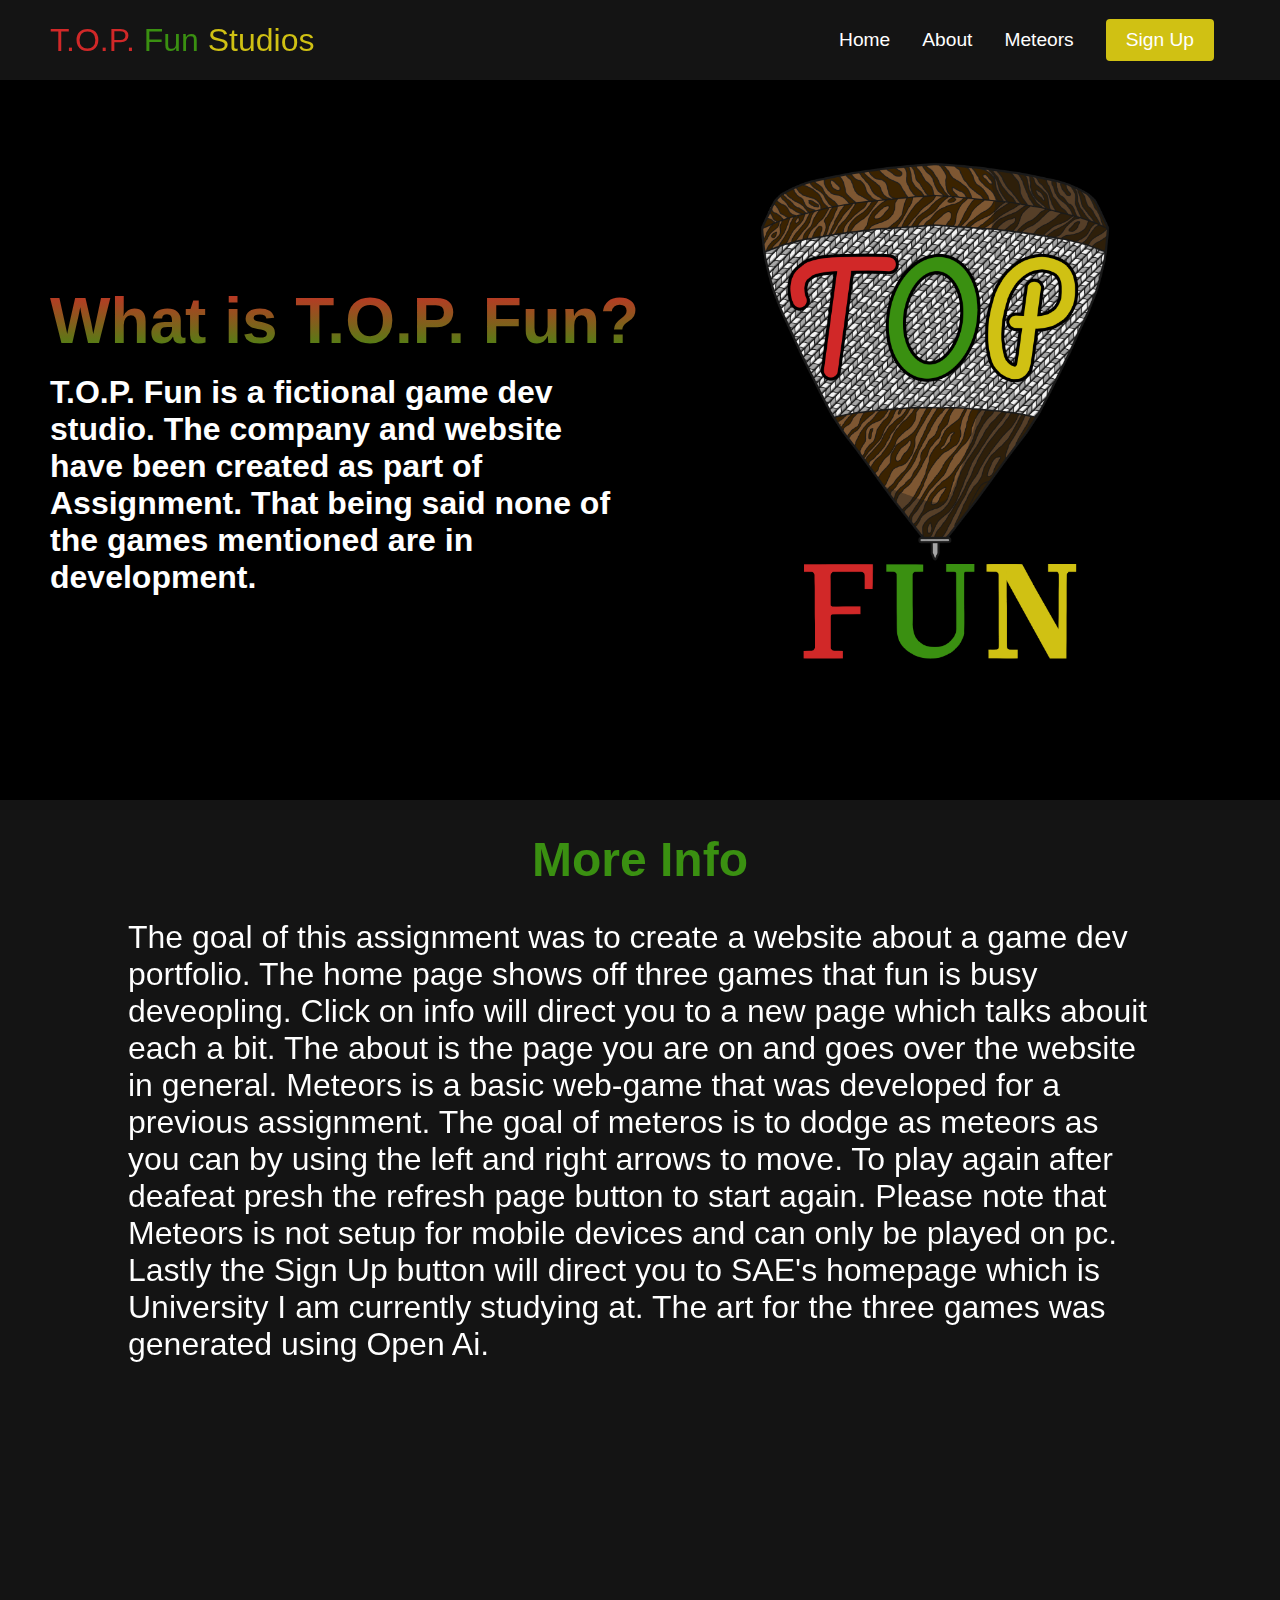
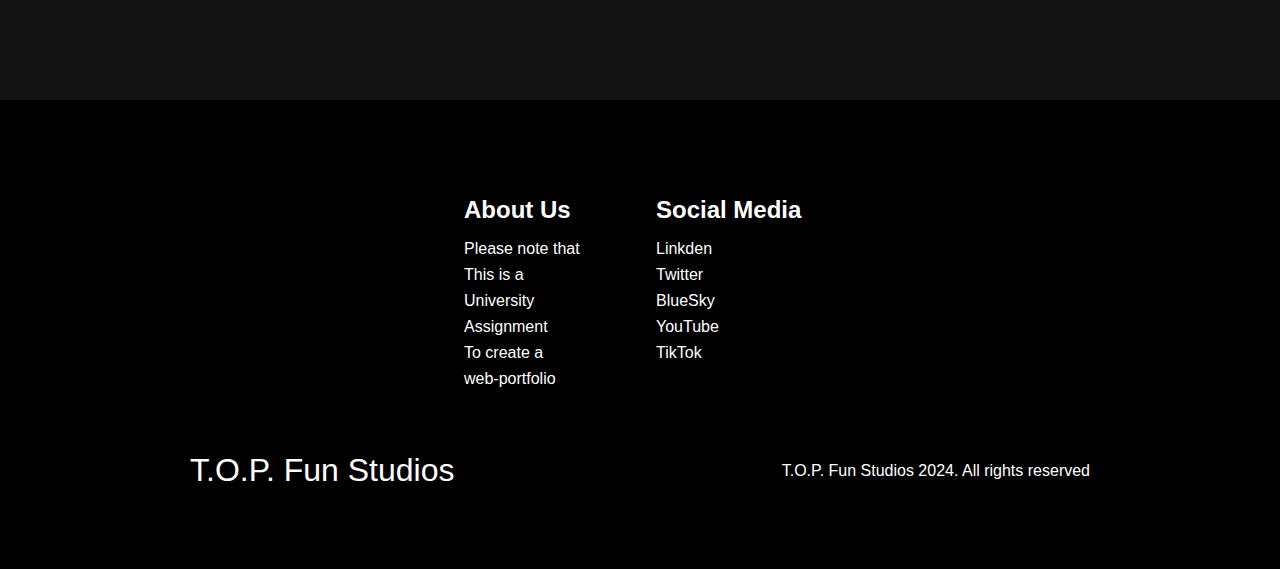
<file: about.html>
<!DOCTYPE html>
<html lang="en">
    <head>
        <meta charset="UTF-8">
        <meta name="viewport" content="width=device-width, initial-scale=1.0">
        <title>DevPortfolioAssignment</title>
        <link rel="stylesheet" href="aboutstyle.css">
    </head>
    <body>
     <!-- Navbar -->
        <nav class="navbar">
            <div class="navbar__container">
                <!-- <img src="images/Logo2.png" alt="pic" id="Logo__2" /> -->
                <a href="/" id="navbar__name">T.O.P. Fun Studios</a>
                <div class="navbar__toggle" id="mobile-menu">
                    <span class="bar"></span>
                    <span class="bar"></span>
                    <span class="bar"></span>
                </div>
                <ul class="navbar__menu">
                    <li class="navbar__item">
                        <a href="index.html" class="navbar__links">
                            Home
                        </a>
                    </li>
                    <li class="navbar__item">
                        <a href="about.html" class="navbar__links">
                            About
                        </a>
                    </li>
                    <li class="navbar__item">
                        <a href="Meteors.html" class="navbar__links">
                            Meteors
                        </a>
                    </li>
                    <li class="navbar__btn">
                        <a href="https://www.sae.edu.za/" class="button">
                            Sign Up                        
                        </a>
                    </li>
                </ul>
            </div>
        </nav>

     <!-- Main -->
        <div class="main">
            <div class="main__container">
                <div class="main__content">
                    <h1>What is T.O.P. Fun?</h1>
                    <p>T.O.P. Fun is a fictional game dev studio.
                        The company and website have been created as part of Assignment.
                        That being said none of the games mentioned are in development.
                    </p>
                </div>
                <div class="main__img--container">
                    <img src="images/Logo.png" alt="pic" id="main__img" />
                </div>
            </div>
        </div>
    
     <!-- Info -->
         
            <div class="info">
                <h1>More Info</h1>
                <div class="info__container">
                    <div class="info__content">
                        <p>The goal of this assignment was to create a website about a game dev portfolio.
                            The home page shows off three games that fun is busy deveopling.
                            Click on info will direct you to a new page which talks abouit each a bit.
                            The about is the page you are on and goes over the website in general.
                            Meteors is a basic web-game that was developed for a previous assignment.
                            The goal of meteros is to dodge as meteors as you can by using the left and right arrows to move.
                            To play again after deafeat presh the refresh page button to start again.
                            Please note that Meteors is not setup for mobile devices and can only be played on pc.
                            Lastly the Sign Up button will direct you to SAE's homepage which is University I am currently studying at.
                            The art for the three games was generated using Open Ai.
                        </p>
                    </div>
                </div>
            </div>
        

        <!-- Footer -->
        <div class="footer__container">
            <div class="footer__links">
                <div class="footer__link--wrapper">
                    <div class="footer__link--items">
                        <h2>About Us</h2>
                        <a href="about.html">Please note that</a>
                        <a href="about.html">This is a</a>
                        <a href="about.html">University</a>
                        <a href="about.html">Assignment</a>
                        <a href="about.html">To create a</a>
                        <a href="about.html">web-portfolio</a>
                    </div>
                </div>
                <div class="footer__link--wrapper">
                    <div class="footer__link--items">
                        <h2>Social Media</h2>
                        <a href="/">Linkden</a>
                        <a href="/">Twitter</a>
                        <a href="/">BlueSky</a>
                        <a href="/">YouTube</a>
                        <a href="/">TikTok</a>
                    </div>
                </div>
            </div>
            <div class="social__media">
                <div class="social__media--wrap">
                    <div class="footer__logo">
                        <a href="/" id="footer__logo"><i class="fas
                        fa-gem"></i>T.O.P. Fun Studios</a>
                    </div>
                    <p class="website__rights">T.O.P. Fun Studios 2024. All rights reserved</p>
                </div>
            </div>
        </div>

        <script src="script.js"></script>
    </body>
</html>
</file>
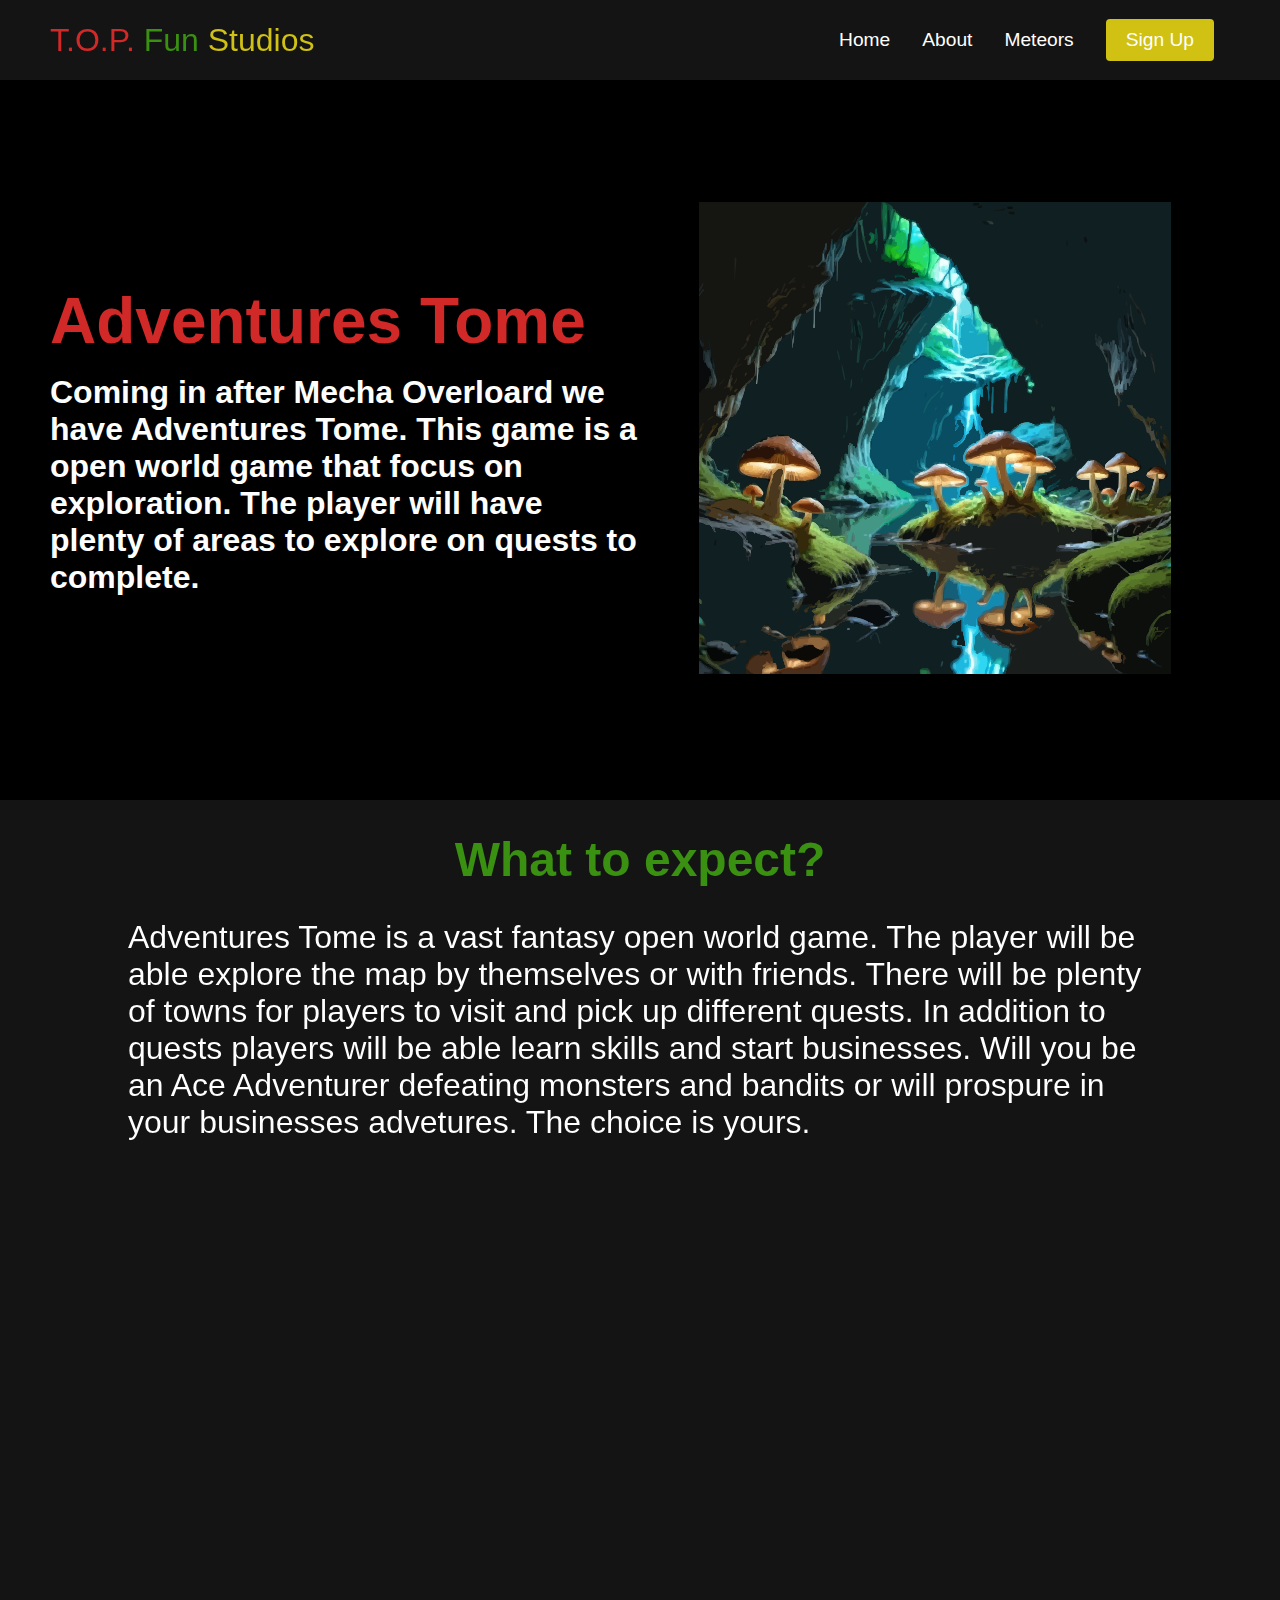
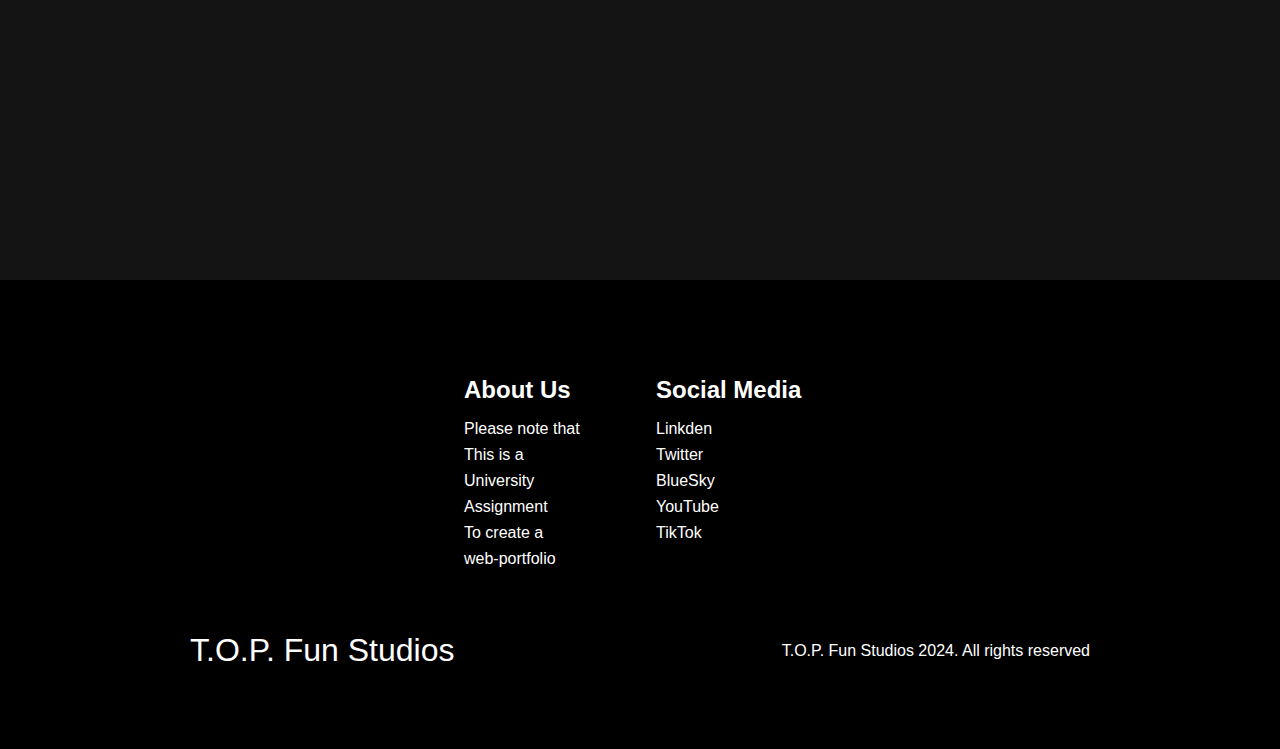
<file: Adventuretomes.html>
<!DOCTYPE html>
<html lang="en">
    <head>
        <meta charset="UTF-8">
        <meta name="viewport" content="width=device-width, initial-scale=1.0">
        <title>DevPortfolioAssignment</title>
        <link rel="stylesheet" href="Gameinfostyle.css">
    </head>
    <body>
     <!-- Navbar -->
        <nav class="navbar">
            <div class="navbar__container">
                <!-- <img src="images/Logo2.png" alt="pic" id="Logo__2" /> -->
                <a href="/" id="navbar__name">T.O.P. Fun Studios</a>
                <div class="navbar__toggle" id="mobile-menu">
                    <span class="bar"></span>
                    <span class="bar"></span>
                    <span class="bar"></span>
                </div>
                <ul class="navbar__menu">
                    <li class="navbar__item">
                        <a href="index.html" class="navbar__links">
                            Home
                        </a>
                    </li>
                    <li class="navbar__item">
                        <a href="about.html" class="navbar__links">
                            About
                        </a>
                    </li>
                    <li class="navbar__item">
                        <a href="Meteors.html" class="navbar__links">
                            Meteors
                        </a>
                    </li>
                    <li class="navbar__btn">
                        <a href="https://www.sae.edu.za/" class="button">
                            Sign Up                        
                        </a>
                    </li>
                </ul>
            </div>
        </nav>

     <!-- Main -->
        <div class="main">
            <div class="main__container">
                <div class="main__content">
                    <h1>Adventures Tome</h1>
                    <p>Coming in after Mecha Overloard we have Adventures Tome.
                        This game is a open world game that focus on exploration.
                        The player will have plenty of areas to explore on quests to complete.
                    </p>
                </div>
                <div class="main__img--container">
                    <img src="images/Pic2.svg" alt="pic" id="main__img" />
                </div>
            </div>
        </div>
    
     <!-- Info -->
     <div class="info">
        <h1>What to expect?</h1>
        <div class="info__container">
            <div class="info__content">
                <p>Adventures Tome is a vast fantasy open world game.
                    The player will be able explore the map by themselves or with friends.
                    There will be plenty of towns for players to visit and pick up different quests.
                    In addition to quests players will be able learn skills and start businesses.
                    Will you be an Ace Adventurer defeating monsters and bandits or will prospure
                    in your businesses advetures.
                    The choice is yours.
                </p>
            </div>
        </div>
    </div>

    <!-- Footer Adjust the bottom to add stuff like contact details, Media platforms and so on-->
        <div class="footer__container">
            <div class="footer__links">
                <div class="footer__link--wrapper">
                    <div class="footer__link--items">
                        <h2>About Us</h2>
                        <a href="about.html">Please note that</a>
                        <a href="about.html">This is a</a>
                        <a href="about.html">University</a>
                        <a href="about.html">Assignment</a>
                        <a href="about.html">To create a</a>
                        <a href="about.html">web-portfolio</a>
                    </div>
                </div>
                <div class="footer__link--wrapper">
                    <div class="footer__link--items">
                        <h2>Social Media</h2>
                        <a href="/">Linkden</a>
                        <a href="/">Twitter</a>
                        <a href="/">BlueSky</a>
                        <a href="/">YouTube</a>
                        <a href="/">TikTok</a>
                    </div>
                </div>
            </div>
            <div class="social__media">
                <div class="social__media--wrap">
                    <div class="footer__logo">
                        <a href="/" id="footer__logo"><i class="fas
                        fa-gem"></i>T.O.P. Fun Studios</a>
                    </div>
                    <p class="website__rights">T.O.P. Fun Studios 2024. All rights reserved</p>
                </div>
            </div>
        </div>

        <script src="script.js"></script>
    </body>
</html>
</file>
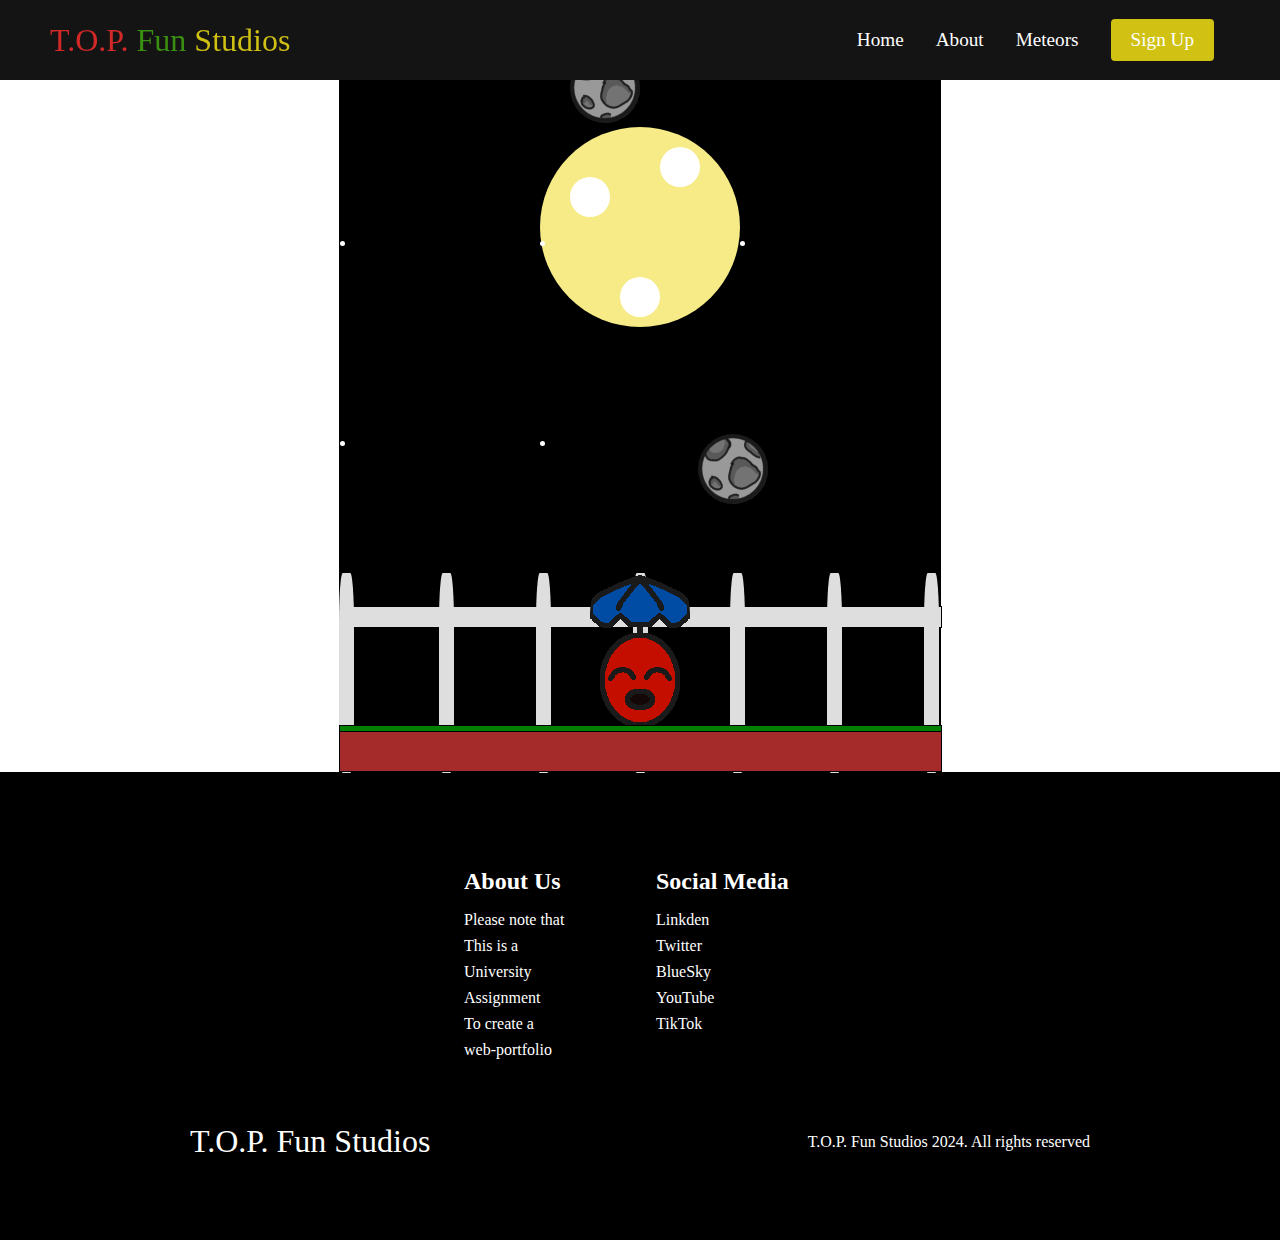
<file: Meteors.html>
<!DOCTYPE html>
<html lang="en">
    <head>
        <meta charset="UTF-8">
        <title>Meteors2</title>
        <link rel="stylesheet" href="Meteorsstyle.css">
    </head>
    <body>
        <nav class="navbar">
            <div class="navbar__container">
                <!-- <img src="images/Logo2.png" alt="pic" id="Logo__2" /> -->
                <a href="/" id="navbar__name">T.O.P. Fun Studios</a>
                <div class="navbar__toggle" id="mobile-menu">
                    <span class="bar"></span>
                    <span class="bar"></span>
                    <span class="bar"></span>
                </div>
                <ul class="navbar__menu">
                    <li class="navbar__item">
                        <a href="/" class="navbar__links">
                            Home
                        </a>
                    </li>
                    <li class="navbar__item">
                        <a href="/about.html" class="navbar__links">
                            About
                        </a>
                    </li>
                    <li class="navbar__item">
                        <a href="/Meteors.html" class="navbar__links">
                            Meteors
                        </a>
                    </li>
                    <li class="navbar__btn">
                        <a href="https://www.sae.edu.za/" class="button">
                            Sign Up                        
                        </a>
                    </li>
                </ul>
            </div>
        </nav>

        <div id="game">
            <div id="stars"></div>
            <div id="character"></div>
            <div id="fence"></div>
            <div id="poles"></div>
            <div id="grass"></div>
            <div id="ground"></div>
            <div id=".meteor"></div>
            <div id="moon">
                <div id="spots"></div>
            </div>
        </div>
        
        <div class="footer__container">
            <div class="footer__links">
                <div class="footer__link--wrapper">
                    <div class="footer__link--items">
                        <h2>About Us</h2>
                        <a href="/">Please note that</a>
                        <a href="/">This is a</a>
                        <a href="/">University</a>
                        <a href="/">Assignment</a>
                        <a href="/">To create a</a>
                        <a href="/">web-portfolio</a>
                    </div>
                </div>
                <div class="footer__link--wrapper">
                    <div class="footer__link--items">
                        <h2>Social Media</h2>
                        <a href="/">Linkden</a>
                        <a href="/">Twitter</a>
                        <a href="/">BlueSky</a>
                        <a href="/">YouTube</a>
                        <a href="/">TikTok</a>
                    </div>
                </div>
            </div>
            <div class="social__media">
                <div class="social__media--wrap">
                    <div class="footer__logo">
                        <a href="/" id="footer__logo"><i class="fas
                        fa-gem"></i>T.O.P. Fun Studios</a>
                    </div>
                    <p class="website__rights">T.O.P. Fun Studios 2024. All rights reserved</p>
                </div>
            </div>
        </div>

    </body>
    <script src="Meteorsscript.js"></script>
</html>
</file>
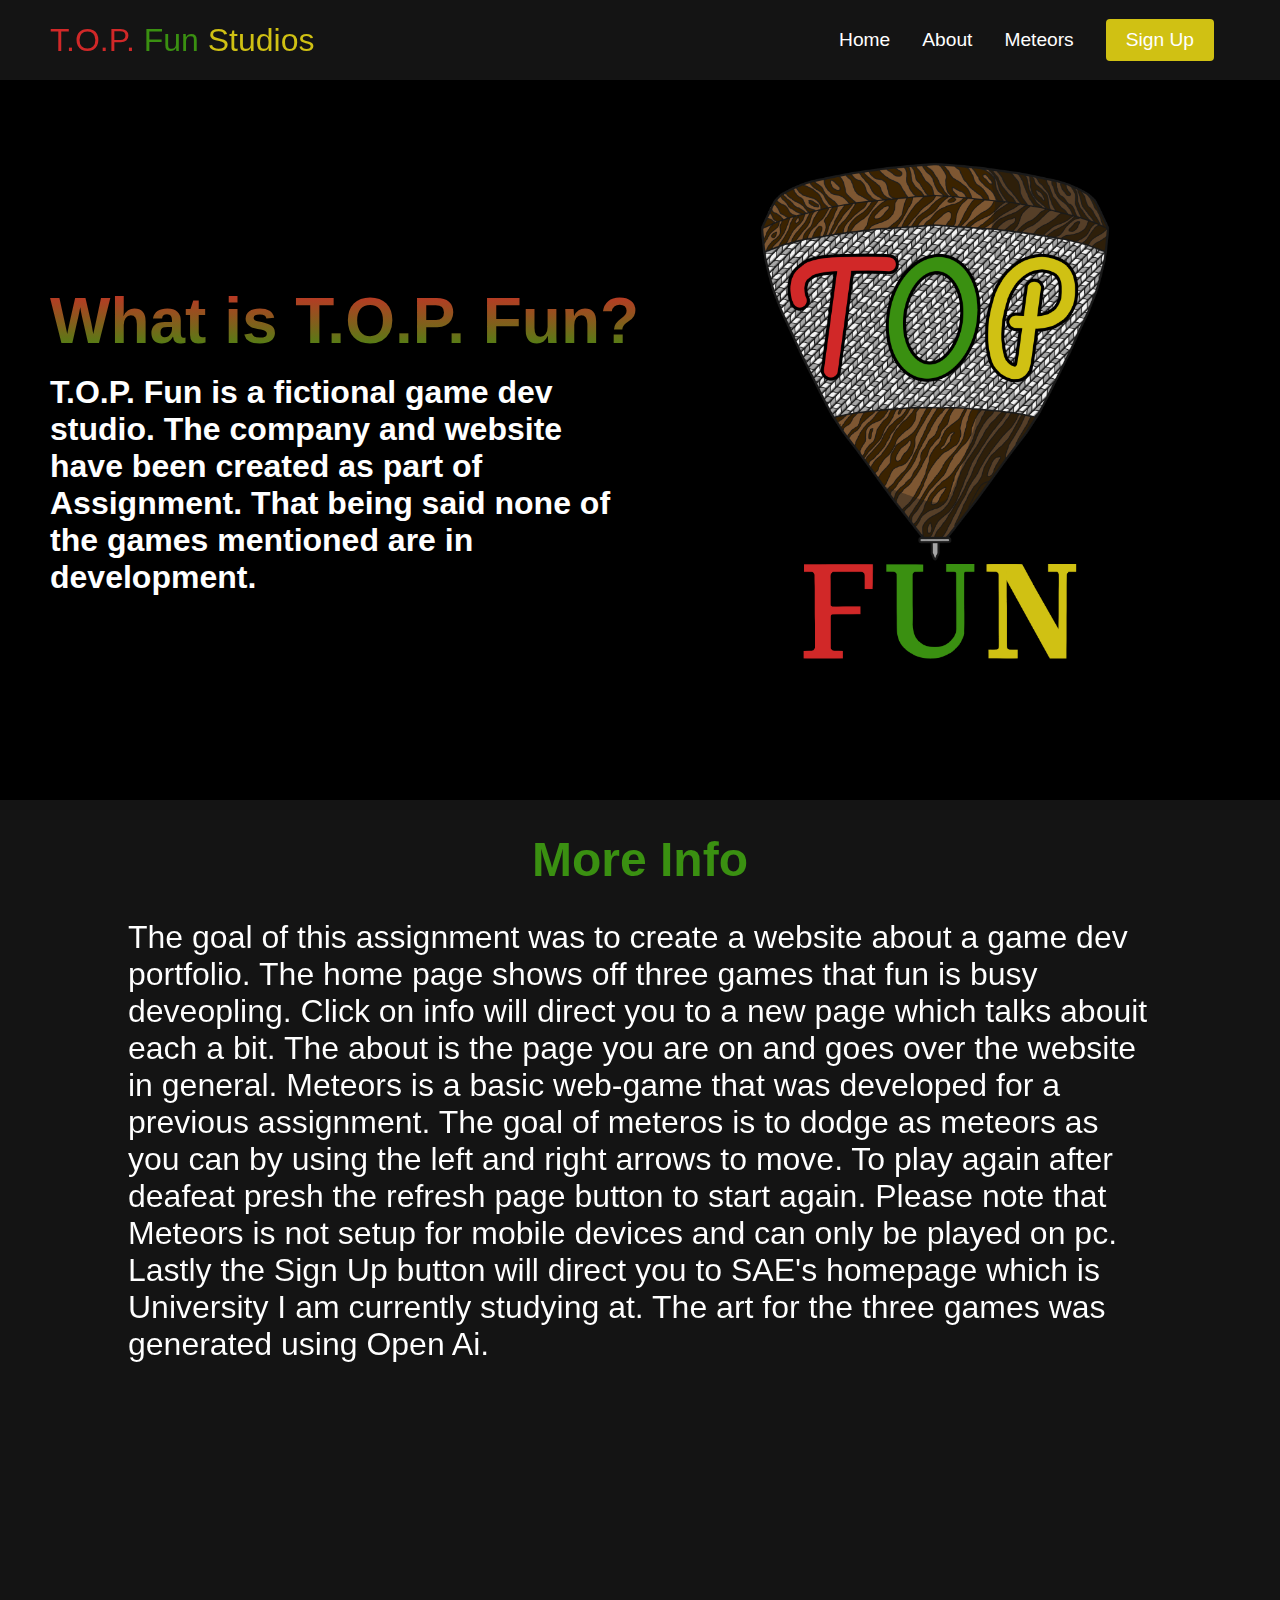
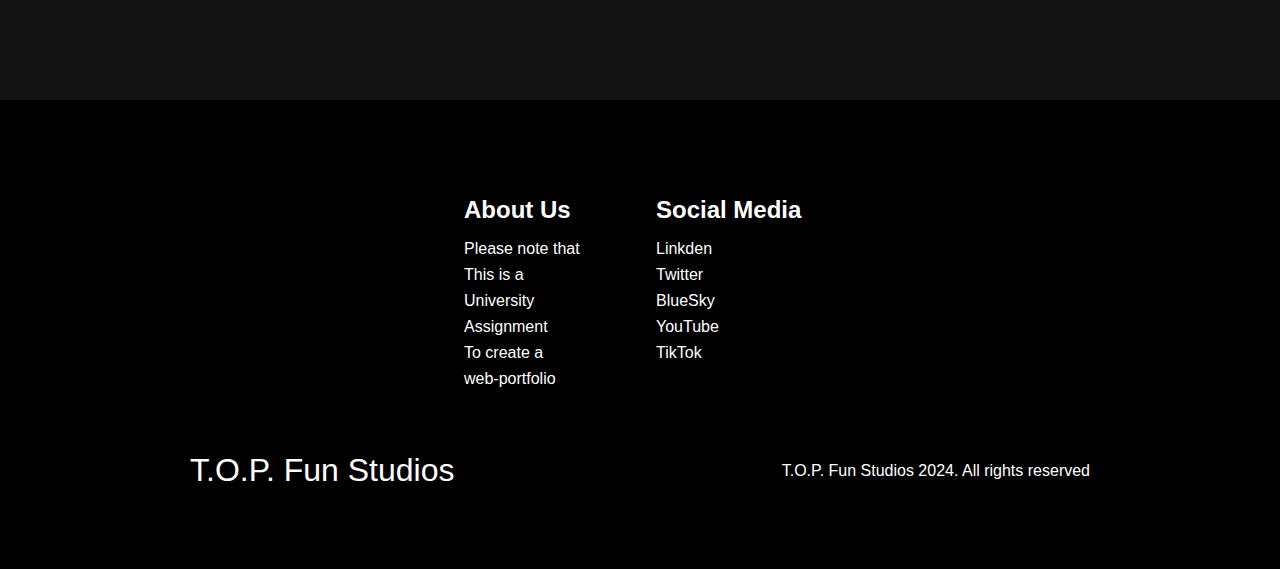
<file: GameDevWebsite/about.html>
<!DOCTYPE html>
<html lang="en">
    <head>
        <meta charset="UTF-8">
        <meta name="viewport" content="width=device-width, initial-scale=1.0">
        <title>DevPortfolioAssignment</title>
        <link rel="stylesheet" href="aboutstyle.css">
    </head>
    <body>
     <!-- Navbar -->
        <nav class="navbar">
            <div class="navbar__container">
                <!-- <img src="images/Logo2.png" alt="pic" id="Logo__2" /> -->
                <a href="/" id="navbar__name">T.O.P. Fun Studios</a>
                <div class="navbar__toggle" id="mobile-menu">
                    <span class="bar"></span>
                    <span class="bar"></span>
                    <span class="bar"></span>
                </div>
                <ul class="navbar__menu">
                    <li class="navbar__item">
                        <a href="/" class="navbar__links">
                            Home
                        </a>
                    </li>
                    <li class="navbar__item">
                        <a href="/about.html" class="navbar__links">
                            About
                        </a>
                    </li>
                    <li class="navbar__item">
                        <a href="/Meteors.html" class="navbar__links">
                            Meteors
                        </a>
                    </li>
                    <li class="navbar__btn">
                        <a href="https://www.sae.edu.za/" class="button">
                            Sign Up                        
                        </a>
                    </li>
                </ul>
            </div>
        </nav>

     <!-- Main -->
        <div class="main">
            <div class="main__container">
                <div class="main__content">
                    <h1>What is T.O.P. Fun?</h1>
                    <p>T.O.P. Fun is a fictional game dev studio.
                        The company and website have been created as part of Assignment.
                        That being said none of the games mentioned are in development.
                    </p>
                </div>
                <div class="main__img--container">
                    <img src="images/Logo.png" alt="pic" id="main__img" />
                </div>
            </div>
        </div>
    
     <!-- Info -->
         
            <div class="info">
                <h1>More Info</h1>
                <div class="info__container">
                    <div class="info__content">
                        <p>The goal of this assignment was to create a website about a game dev portfolio.
                            The home page shows off three games that fun is busy deveopling.
                            Click on info will direct you to a new page which talks abouit each a bit.
                            The about is the page you are on and goes over the website in general.
                            Meteors is a basic web-game that was developed for a previous assignment.
                            The goal of meteros is to dodge as meteors as you can by using the left and right arrows to move.
                            To play again after deafeat presh the refresh page button to start again.
                            Please note that Meteors is not setup for mobile devices and can only be played on pc.
                            Lastly the Sign Up button will direct you to SAE's homepage which is University I am currently studying at.
                            The art for the three games was generated using Open Ai.
                        </p>
                    </div>
                </div>
            </div>
        

        <!-- Footer Adjust the bottom to add stuff like contact details, Media platforms and so on-->
        <div class="footer__container">
            <div class="footer__links">
                <div class="footer__link--wrapper">
                    <div class="footer__link--items">
                        <h2>About Us</h2>
                        <a href="/about.html">Please note that</a>
                        <a href="/about.html">This is a</a>
                        <a href="/about.html">University</a>
                        <a href="/about.html">Assignment</a>
                        <a href="/about.html">To create a</a>
                        <a href="/about.html">web-portfolio</a>
                    </div>
                </div>
                <div class="footer__link--wrapper">
                    <div class="footer__link--items">
                        <h2>Social Media</h2>
                        <a href="/">Linkden</a>
                        <a href="/">Twitter</a>
                        <a href="/">BlueSky</a>
                        <a href="/">YouTube</a>
                        <a href="/">TikTok</a>
                    </div>
                </div>
            </div>
            <div class="social__media">
                <div class="social__media--wrap">
                    <div class="footer__logo">
                        <a href="/" id="footer__logo"><i class="fas
                        fa-gem"></i>T.O.P. Fun Studios</a>
                    </div>
                    <p class="website__rights">T.O.P. Fun Studios 2024. All rights reserved</p>
                </div>
            </div>
        </div>

        <script src="script.js"></script>
    </body>
</html>
</file>
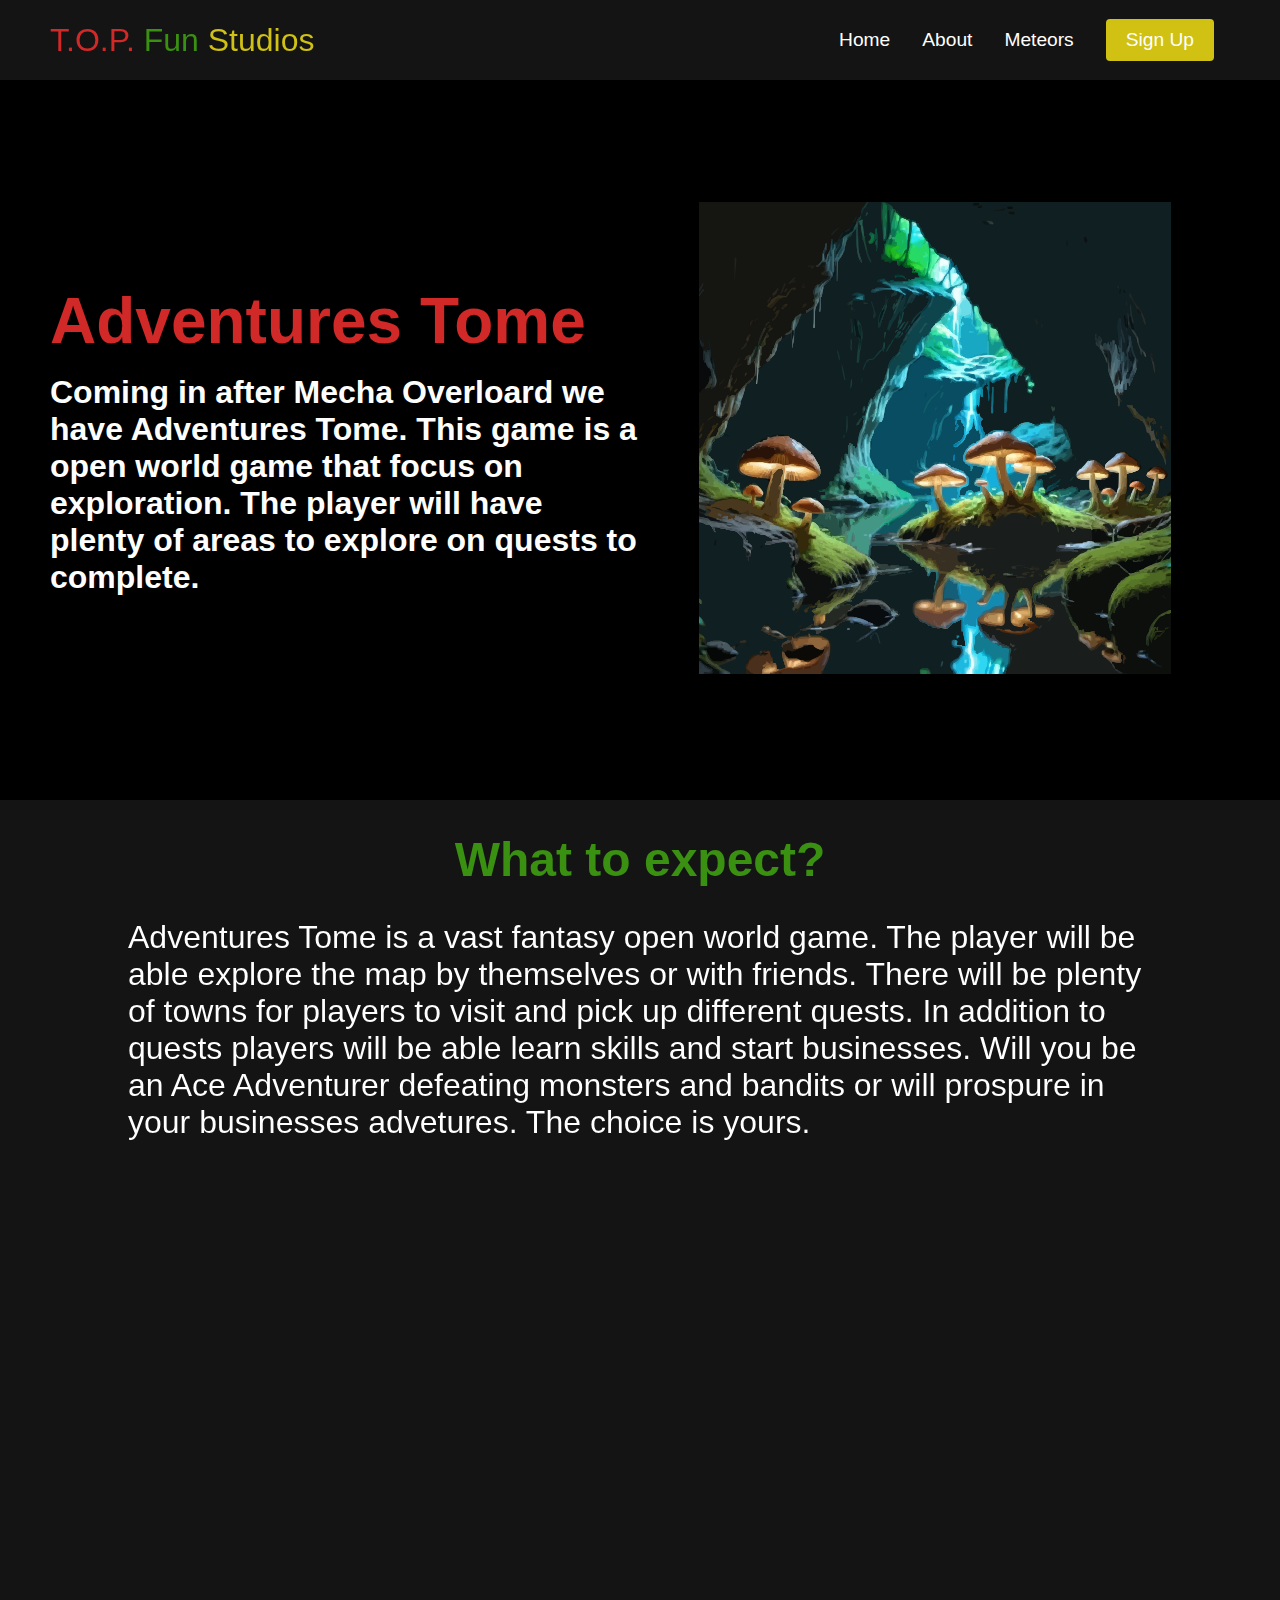
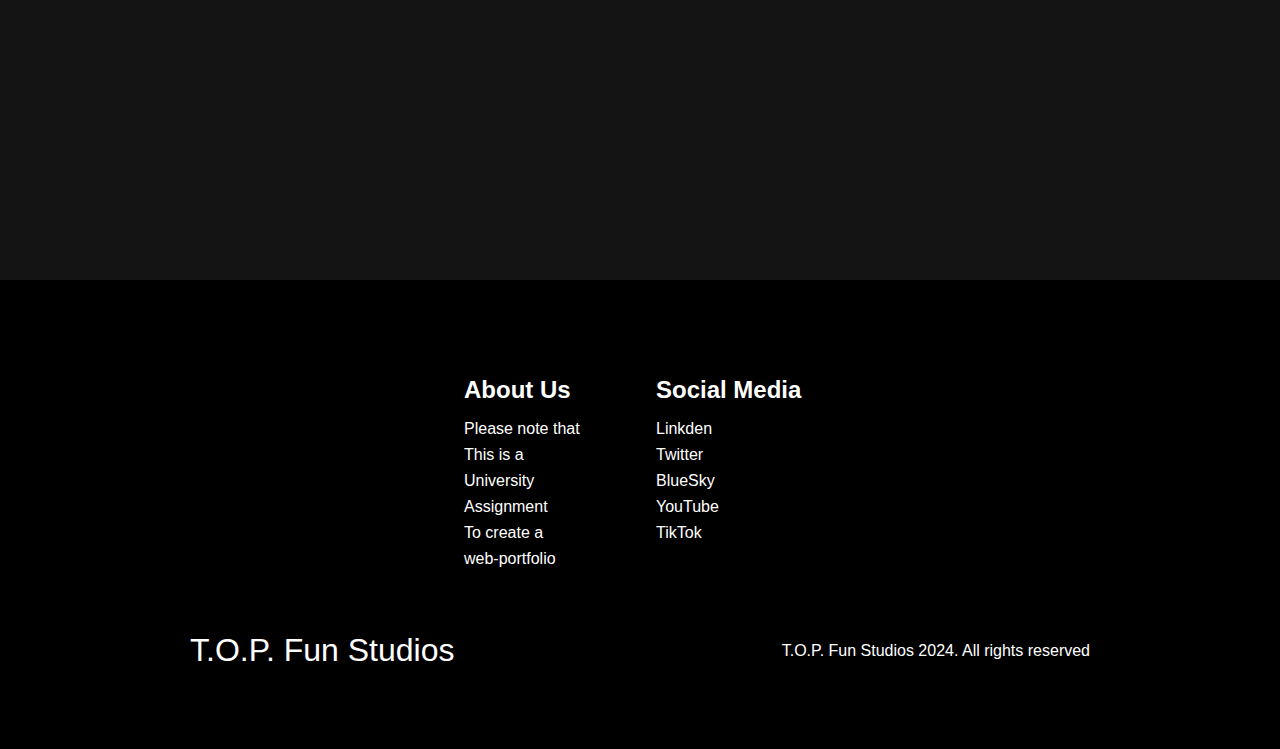
<file: GameDevWebsite/Adventuretomes.html>
<!DOCTYPE html>
<html lang="en">
    <head>
        <meta charset="UTF-8">
        <meta name="viewport" content="width=device-width, initial-scale=1.0">
        <title>DevPortfolioAssignment</title>
        <link rel="stylesheet" href="Gameinfostyle.css">
    </head>
    <body>
     <!-- Navbar -->
        <nav class="navbar">
            <div class="navbar__container">
                <!-- <img src="images/Logo2.png" alt="pic" id="Logo__2" /> -->
                <a href="/" id="navbar__name">T.O.P. Fun Studios</a>
                <div class="navbar__toggle" id="mobile-menu">
                    <span class="bar"></span>
                    <span class="bar"></span>
                    <span class="bar"></span>
                </div>
                <ul class="navbar__menu">
                    <li class="navbar__item">
                        <a href="/" class="navbar__links">
                            Home
                        </a>
                    </li>
                    <li class="navbar__item">
                        <a href="/about.html" class="navbar__links">
                            About
                        </a>
                    </li>
                    <li class="navbar__item">
                        <a href="/Meteors.html" class="navbar__links">
                            Meteors
                        </a>
                    </li>
                    <li class="navbar__btn">
                        <a href="https://www.sae.edu.za/" class="button">
                            Sign Up                        
                        </a>
                    </li>
                </ul>
            </div>
        </nav>

     <!-- Main -->
        <div class="main">
            <div class="main__container">
                <div class="main__content">
                    <h1>Adventures Tome</h1>
                    <p>Coming in after Mecha Overloard we have Adventures Tome.
                        This game is a open world game that focus on exploration.
                        The player will have plenty of areas to explore on quests to complete.
                    </p>
                </div>
                <div class="main__img--container">
                    <img src="images/Pic2.svg" alt="pic" id="main__img" />
                </div>
            </div>
        </div>
    
     <!-- Info -->
     <div class="info">
        <h1>What to expect?</h1>
        <div class="info__container">
            <div class="info__content">
                <p>Adventures Tome is a vast fantasy open world game.
                    The player will be able explore the map by themselves or with friends.
                    There will be plenty of towns for players to visit and pick up different quests.
                    In addition to quests players will be able learn skills and start businesses.
                    Will you be an Ace Adventurer defeating monsters and bandits or will prospure
                    in your businesses advetures.
                    The choice is yours.
                </p>
            </div>
        </div>
    </div>

    <!-- Footer Adjust the bottom to add stuff like contact details, Media platforms and so on-->
        <div class="footer__container">
            <div class="footer__links">
                <div class="footer__link--wrapper">
                    <div class="footer__link--items">
                        <h2>About Us</h2>
                        <a href="/about.html">Please note that</a>
                        <a href="/about.html">This is a</a>
                        <a href="/about.html">University</a>
                        <a href="/about.html">Assignment</a>
                        <a href="/about.html">To create a</a>
                        <a href="/about.html">web-portfolio</a>
                    </div>
                </div>
                <div class="footer__link--wrapper">
                    <div class="footer__link--items">
                        <h2>Social Media</h2>
                        <a href="/">Linkden</a>
                        <a href="/">Twitter</a>
                        <a href="/">BlueSky</a>
                        <a href="/">YouTube</a>
                        <a href="/">TikTok</a>
                    </div>
                </div>
            </div>
            <div class="social__media">
                <div class="social__media--wrap">
                    <div class="footer__logo">
                        <a href="/" id="footer__logo"><i class="fas
                        fa-gem"></i>T.O.P. Fun Studios</a>
                    </div>
                    <p class="website__rights">T.O.P. Fun Studios 2024. All rights reserved</p>
                </div>
            </div>
        </div>

        <script src="script.js"></script>
    </body>
</html>
</file>
<file: aboutstyle.css>
* {
    box-sizing: border-box;
    margin: 0;
    padding: 0;
    font-family: 'Kumbh Sans', sans-serif;
}

.navbar {
    background: #141414;
    height: 80px;
    display: flex;
    justify-content: center;
    align-items: center;
    font-size: 1.2rem;
    position: sticky;
    top: 0;
    z-index: 999;
}

.navbar__container {
    display: flex;
    justify-content: space-between;
    height: 80px;
    z-index:1 ;
    width: 100%;
    max-width: 1300px;
    margin: 0 auto;
    padding: 0 50px;
}

#navbar__name{
    background-color: #3a9011;
    background-image: linear-gradient(to right, #d12828 0%, #d12828 34%, #3a9011 34%, #3a9011 60%, #d0c113 60%);
    background-size: 100%;
    -webkit-background-clip: text;
    -moz-background-clip: text;
    -webkit-text-fill-color: transparent;
    -moz-text-fill-color: transparent;
    display: flex;
    align-items: center;
    left: 0;
    cursor: pointer;
    text-decoration: none;
    font-size: 2rem;
}

.navbar__menu{
    display: flex;
    align-items: center;
    list-style: none;
    text-align: center;
}

.navbar__item {
    height: 80px;
}

.navbar__links {
    color: #fff;
    display: flex;
    align-items: center;
    justify-content: center;
    text-decoration: none;
    padding: 0 1rem;
    height: 100%;
}

.navbar__btn {
    display: flex;
    justify-content: center;
    align-items: center;
    padding: 0 1rem;
    width: 100%;
}

.button{
    display: flex;
    justify-content: center;
    align-items: center;
    text-decoration: none;
    padding: 10px 20px;
    height: 100%;
    width: 100%;
    border: none;
    outline: none;
    border-radius: 4px;
    background: #d0c113;
    color: #fff;
}

.button:hover {
    background: #4837ff;
    transition: all 0.3s ease;
}

.navbar__links:hover {
    color: #d0c113;
    transition: all 0.3s ease;
}

@media screen and (max-width: 960px){
    .navbar__container{
        display: flex;
        justify-content: space-between;
        height: 80px;
        z-index: 1;
        width: 100%;
        max-width: 1300px;
        padding: 0;
    }

    .navbar__menu{
        display: grid;
        grid-template-columns: auto;
        margin: 0;
        width: 100%;
        position: absolute;
        top: -1000px;
        opacity: 0;
        transition: all 0.5s ease;
        height: 50vh;
        z-index: -1;
        background: #131313;
    }

    .navbar__menu.active {
        background: #131313;
        top: 100%;
        opacity: 1;
        transition: all 0.5s ease;
        z-index: 99;
        height: 50vh;
        font-size: 1.6rem;
    }

    #navbar__name {
        padding-left: 25px;
    }

    .navbar__toggle .bar{
        width: 25px;
        height: 3px;
        margin: 5px auto;
        transition: all 0.3s ease-in-out;
        background: #fff;
    }

    .navbar__item{
        width: 100%;
    }

    .navbar__links{
        text-align: center;
        padding: 2 rem;
        width: 100%;
        display: table;
    }

    #mobile-menu {
        position: absolute;
        top: 20%;
        right: 5%;
        transform: translate(5%, 20%);
    }

    .navbar__btn{
        padding-bottom: 2rem;
    }

    .button{
        display: flex;
        justify-content: center;
        align-items: center;
        width: 90%;
        height: 80px;
        margin: 0;
    }

    .navbar__toggle .bar{
        display: block;
        cursor: pointer;
    }

    #mobile-menu.is-active .bar:nth-child(2){
        opacity: 0;
    }

    #mobile-menu.is-active .bar:nth-child(1){
        transform: translateY(8px) rotate(45deg);
    }

    #mobile-menu.is-active .bar:nth-child(3){
        transform: translateY(-px) rotate(-45deg);
    }
}

.main{
    background-color: black;
}

.main__container {
    display: grid;
    grid-template-columns: 1fr 1fr;
    align-items: center;
    justify-self: center;
    margin: 0 auto;
    height: 80vh;
    background-color: black;
    z-index: 1;
    width: 100%;
    max-width: 1300px;
    padding: 0 50px;
}

.main__content h1{
    font-size: 4rem;
    background-color: #3a9011;
    background-image: linear-gradient(to top, #3a9011 0, #d12828 100%);
    background-size: 100%;
    -webkit-background-clip: text;
    -moz-background-clip: text;
    -webkit-text-fill-color: transparent;
    -moz-text-fill-color: transparent;
}

.main__content h2{
    font-size: 4rem;
    background-color: #3a9011;
    background-image: linear-gradient(to top, #d0c113 0, #3a9011 100%);
    background-size: 100%;
    -webkit-background-clip: text;
    -moz-background-clip: text;
    -webkit-text-fill-color: transparent;
    -moz-text-fill-color: transparent;
}

.main__content p{
    margin-top: 1rem;
    font-size: 2rem;
    font-weight: 700;
    color: #fff;
}

.main__btn{
    font-size: 1rem;
    background-image: linear-gradient(to top, #d12828 0%, #d0c113 100%);
    padding: 14px 32px;
    border: none;
    border-radius: 4px;
    color: #fff;
    margin-top: 2rem;
    cursor: pointer;
    position: relative;
    transition: all 0.35s;
    outline: none;
}

.main__btn a{
    position: relative;
    z-index: 2;
    color: #fff;
    text-decoration: none;
}

.main__btn:after{
    position: absolute;
    content: '';
    top: 0;
    left: 0;
    width: 0;
    height: 100%;
    background: #4837ff;
    transition: all 0.35s;
    border-radius: 4px;
}

.main__btn:hover {
    color: #fff;
}

.main__btn:hover:after {
    width: 100%;
}

.main__img--container {
    text-align: center;
}

#main__img {
    height: 80%;
    width: 80%;
}

/* Mobile Response*/
@media screen and (max-width: 768px){
    .main__container {
        display: grid;
        grid-template-columns: auto;
        align-items: center;
        justify-self: center;
        width: 100%;
        margin: 0 auto;
        height: 100vh;
    }

    .main__content{
        text-align: center;
        margin-bottom: 4rem;
    }

    .main__content h1 {
        font-size: 2.5rem;
        margin-top: 2rem;
    }

    .main__content h2 {
        font-size: 3rem;
    }

    .main__content p{
        margin-top: 1rem;
        font-size: 1.5rem;
    }
}

@media screen and (max-width: 480px){
    .main__content h1 {
        font-size: 2rem;
        margin-top: 3rem;
    }

    .main__content h2 {
        font-size: 2rem;
    }

    .main__content p{
        margin-top: 2rem;
        font-size: 1.5rem;
    }

    .main__btn{
        padding: 12px 36px;
        margin: 2.5rem 0;
    }
}

/* info */
.info{
    background: #141414;
    display: flex;
    flex-direction: column;
    align-items: center;
    height: 100vh;
}

.info h1{
    font-size: 3rem;
    background-color: #3a9011;
    background-size: 100%;
    -webkit-background-clip: text;
    -moz-background-clip: text;
    -webkit-text-fill-color: transparent;
    -moz-text-fill-color: transparent;
    background-size: 100%;
    margin-bottom: 2rem;
    margin-top: 2rem;
}

.info__container {
    display: flex;
    justify-content: center;
    flex-wrap: wrap;
    width: 80%;
}

.info__content p{
    font-size: 2rem;
    background-color: white;
    background-size: 100%;
    -webkit-background-clip: text;
    -moz-background-clip: text;
    -webkit-text-fill-color: transparent;
    -moz-text-fill-color: transparent;
}

@media screen and (max-width: 960px){
    .info{
        height: 210vh;
    }

    .info h1 {
        font-size: 2rem;
        margin-top: 12rem;
    }
}

@media screen and (max-width: 480px){
    .info {
        height: 210vh;
    }

    .info h1{
        font-size: 1.2rem;
    }
}

/* Footer CSS*/
.footer__container{
    background-color: black;
    padding: 5rem 0;
    display: flex;
    flex-direction: column;
    justify-content: center;
    align-items: center;
}

#footer__logo {
    color: #fff;
    display: flex;
    align-items: center;
    cursor: pointer;
    text-decoration: none;
    font-size: 2rem;
}

.footer__links {
    width: 100%;
    max-width: 1000px;
    display: flex;
    justify-content: center;
}

footer__link--wrapper {
    display: flex;
}

.footer__link--items {
    display: flex;
    flex-direction: column;
    align-items: flex-start;
    margin: 16px;
    text-align: left;
    width: 160px;
    box-sizing: border-box;
}

.footer__link--items h2{
    margin-bottom: 16px;
}

.footer__link--items > h2 {
    color: #fff;
}

.footer__link--items a {
    color: #fff;
    text-decoration: none;
    margin-bottom: 0.5rem;
}

.footer__link--items a:hover {
    color: #e9e9e9;
    transition: 0.3s ease-out;
}

/* Social Icons */
social__icon--link{
    color: #fff;
    font-size: 24px;
}

.social__media{
    max-width: 1000px;
    width: 100%;
}

.social__media--wrap{
    display: flex;
    justify-content: space-between;
    align-items: center;
    width: 90%;
    max-width: 1000px;
    margin: 40px auto 0 auto;
}

.social__icons{
    display: flex;
    justify-content: space-between;
    align-items: center;
    width: 240px;
}

.social__logo{
    color: #fff;
    justify-self: flex-start;
    margin-left: 20px;
    cursor: pointer;
    text-decoration: none;
    font-size: 2rem;
    display: flex;
    align-items: center;
    margin-bottom: 16px;
}

.website__rights {
    color: #fff;
}

@media screen and (max-width: 820px){
    .footer__links{
        padding-top: 2rem;
    }

    #footer__logo{
        margin-bottom: 2rem;
    }

   .website__rights {
    margin-bottom: 2rem;
   } 

   .footer__link--wrapper{
    flex-direction: column;
   }

   .social__media--wrap{
    flex-direction: column;
   }
}

@media screen and (max-width: 480px){
    .footer__link--items{
        margin: 0;
        padding: 10px;
        width: 100%;
    }
}
</file>
<file: Gameinfostyle.css>
* {
    box-sizing: border-box;
    margin: 0;
    padding: 0;
    font-family: 'Kumbh Sans', sans-serif;
}

.navbar {
    background: #141414;
    height: 80px;
    display: flex;
    justify-content: center;
    align-items: center;
    font-size: 1.2rem;
    position: sticky;
    top: 0;
    z-index: 999;
}

.navbar__container {
    display: flex;
    justify-content: space-between;
    height: 80px;
    z-index:1 ;
    width: 100%;
    max-width: 1300px;
    margin: 0 auto;
    padding: 0 50px;
}

#navbar__name{
    background-color: #3a9011;
    background-image: linear-gradient(to right, #d12828 0%, #d12828 34%, #3a9011 34%, #3a9011 60%, #d0c113 60%);
    background-size: 100%;
    -webkit-background-clip: text;
    -moz-background-clip: text;
    -webkit-text-fill-color: transparent;
    -moz-text-fill-color: transparent;
    display: flex;
    align-items: center;
    left: 0;
    cursor: pointer;
    text-decoration: none;
    font-size: 2rem;
}

.navbar__menu{
    display: flex;
    align-items: center;
    list-style: none;
    text-align: center;
}

.navbar__item {
    height: 80px;
}

.navbar__links {
    color: #fff;
    display: flex;
    align-items: center;
    justify-content: center;
    text-decoration: none;
    padding: 0 1rem;
    height: 100%;
}

.navbar__btn {
    display: flex;
    justify-content: center;
    align-items: center;
    padding: 0 1rem;
    width: 100%;
}

.button{
    display: flex;
    justify-content: center;
    align-items: center;
    text-decoration: none;
    padding: 10px 20px;
    height: 100%;
    width: 100%;
    border: none;
    outline: none;
    border-radius: 4px;
    background: #d0c113;
    color: #fff;
}

.button:hover {
    background: #4837ff;
    transition: all 0.3s ease;
}

.navbar__links:hover {
    color: #d0c113;
    transition: all 0.3s ease;
}

@media screen and (max-width: 960px){
    .navbar__container{
        display: flex;
        justify-content: space-between;
        height: 80px;
        z-index: 1;
        width: 100%;
        max-width: 1300px;
        padding: 0;
    }

    .navbar__menu{
        display: grid;
        grid-template-columns: auto;
        margin: 0;
        width: 100%;
        position: absolute;
        top: -1000px;
        opacity: 0;
        transition: all 0.5s ease;
        height: 50vh;
        z-index: -1;
        background: #131313;
    }

    .navbar__menu.active {
        background: #131313;
        top: 100%;
        opacity: 1;
        transition: all 0.5s ease;
        z-index: 99;
        height: 50vh;
        font-size: 1.6rem;
    }

    #navbar__name {
        padding-left: 25px;
    }

    .navbar__toggle .bar{
        width: 25px;
        height: 3px;
        margin: 5px auto;
        transition: all 0.3s ease-in-out;
        background: #fff;
    }

    .navbar__item{
        width: 100%;
    }

    .navbar__links{
        text-align: center;
        padding: 2 rem;
        width: 100%;
        display: table;
    }

    #mobile-menu {
        position: absolute;
        top: 20%;
        right: 5%;
        transform: translate(5%, 20%);
    }

    .navbar__btn{
        padding-bottom: 2rem;
    }

    .button{
        display: flex;
        justify-content: center;
        align-items: center;
        width: 90%;
        height: 80px;
        margin: 0;
    }

    .navbar__toggle .bar{
        display: block;
        cursor: pointer;
    }

    #mobile-menu.is-active .bar:nth-child(2){
        opacity: 0;
    }

    #mobile-menu.is-active .bar:nth-child(1){
        transform: translateY(8px) rotate(45deg);
    }

    #mobile-menu.is-active .bar:nth-child(3){
        transform: translateY(-px) rotate(-45deg);
    }
}

.main{
    background-color: black;
}

.main__container {
    display: grid;
    grid-template-columns: 1fr 1fr;
    align-items: center;
    justify-self: center;
    margin: 0 auto;
    height: 80vh;
    background-color: black;
    z-index: 1;
    width: 100%;
    max-width: 1300px;
    padding: 0 50px;
}

.main__content h1{
    font-size: 4rem;
    background-color: #d12828;
    background-size: 100%;
    -webkit-background-clip: text;
    -moz-background-clip: text;
    -webkit-text-fill-color: transparent;
    -moz-text-fill-color: transparent;
}

.main__content p{
    margin-top: 1rem;
    font-size: 2rem;
    font-weight: 700;
    color: #fff;
}

.main__btn{
    font-size: 1rem;
    background-image: linear-gradient(to top, #d12828 0%, #d0c113 100%);
    padding: 14px 32px;
    border: none;
    border-radius: 4px;
    color: #fff;
    margin-top: 2rem;
    cursor: pointer;
    position: relative;
    transition: all 0.35s;
    outline: none;
}

.main__btn a{
    position: relative;
    z-index: 2;
    color: #fff;
    text-decoration: none;
}

.main__btn:after{
    position: absolute;
    content: '';
    top: 0;
    left: 0;
    width: 0;
    height: 100%;
    background: #4837ff;
    transition: all 0.35s;
    border-radius: 4px;
}

.main__btn:hover {
    color: #fff;
}

.main__btn:hover:after {
    width: 100%;
}

.main__img--container {
    text-align: center;
}

#main__img {
    height: 80%;
    width: 80%;
}

/* Mobile Response*/
@media screen and (max-width: 768px){
    .main__container {
        display: grid;
        grid-template-columns: auto;
        align-items: center;
        justify-self: center;
        width: 100%;
        margin: 0 auto;
        height: 100vh;
    }

    .main__content{
        text-align: center;
        margin-bottom: 4rem;
    }

    .main__content h1 {
        font-size: 2.5rem;
        margin-top: 2rem;
    }

    .main__content h2 {
        font-size: 3rem;
    }

    .main__content p{
        margin-top: 1rem;
        font-size: 1.5rem;
    }
}

@media screen and (max-width: 480px){
    .main__content h1 {
        font-size: 2rem;
        margin-top: 3rem;
    }

    .main__content h2 {
        font-size: 2rem;
    }

    .main__content p{
        margin-top: 2rem;
        font-size: 1.5rem;
    }

    .main__btn{
        padding: 12px 36px;
        margin: 2.5rem 0;
    }
}

/* Info */
.info{
    background: #141414;
    display: flex;
    flex-direction: column;
    align-items: center;
    height: 120vh;
}

.info h1{
    font-size: 3rem;
    background-color: #3a9011;
    background-size: 100%;
    -webkit-background-clip: text;
    -moz-background-clip: text;
    -webkit-text-fill-color: transparent;
    -moz-text-fill-color: transparent;
    background-size: 100%;
    margin-bottom: 2rem;
    margin-top: 2rem;
}

.info__container {
 display: flex;
 justify-content: center;
 flex-wrap: wrap;
 width: 80%;
}

.info__content p{
    font-size: 2rem;
    background-color: white;
    background-size: 100%;
    -webkit-background-clip: text;
    -moz-background-clip: text;
    -webkit-text-fill-color: transparent;
    -moz-text-fill-color: transparent;
}

/* Footer CSS*/
.footer__container{
    background-color: black;
    padding: 5rem 0;
    display: flex;
    flex-direction: column;
    justify-content: center;
    align-items: center;
}

#footer__logo {
    color: #fff;
    display: flex;
    align-items: center;
    cursor: pointer;
    text-decoration: none;
    font-size: 2rem;
}

.footer__links {
    width: 100%;
    max-width: 1000px;
    display: flex;
    justify-content: center;
}

footer__link--wrapper {
    display: flex;
}

.footer__link--items {
    display: flex;
    flex-direction: column;
    align-items: flex-start;
    margin: 16px;
    text-align: left;
    width: 160px;
    box-sizing: border-box;
}

.footer__link--items h2{
    margin-bottom: 16px;
}

.footer__link--items > h2 {
    color: #fff;
}

.footer__link--items a {
    color: #fff;
    text-decoration: none;
    margin-bottom: 0.5rem;
}

.footer__link--items a:hover {
    color: #e9e9e9;
    transition: 0.3s ease-out;
}

/* Social Icons */
social__icon--link{
    color: #fff;
    font-size: 24px;
}

.social__media{
    max-width: 1000px;
    width: 100%;
}

.social__media--wrap{
    display: flex;
    justify-content: space-between;
    align-items: center;
    width: 90%;
    max-width: 1000px;
    margin: 40px auto 0 auto;
}

.social__icons{
    display: flex;
    justify-content: space-between;
    align-items: center;
    width: 240px;
}

.social__logo{
    color: #fff;
    justify-self: flex-start;
    margin-left: 20px;
    cursor: pointer;
    text-decoration: none;
    font-size: 2rem;
    display: flex;
    align-items: center;
    margin-bottom: 16px;
}

.website__rights {
    color: #fff;
}

@media screen and (max-width: 820px){
    .footer__links{
        padding-top: 2rem;
    }

    #footer__logo{
        margin-bottom: 2rem;
    }

   .website__rights {
    margin-bottom: 2rem;
   } 

   .footer__link--wrapper{
    flex-direction: column;
   }

   .social__media--wrap{
    flex-direction: column;
   }
}

@media screen and (max-width: 480px){
    .footer__link--items{
        margin: 0;
        padding: 10px;
        width: 100%;
    }
}
</file>
<file: Meteorsstyle.css>
*{
    padding: 0;
    margin: 0;
}

.navbar {
    background: #141414;
    height: 80px;
    display: flex;
    justify-content: center;
    align-items: center;
    font-size: 1.2rem;
    position: sticky;
    top: 0;
    z-index: 999;
}

.navbar__container {
    display: flex;
    justify-content: space-between;
    height: 80px;
    z-index:1 ;
    width: 100%;
    max-width: 1300px;
    margin: 0 auto;
    padding: 0 50px;
}

#navbar__name{
    background-color: #3a9011;
    background-image: linear-gradient(to right, #d12828 0%, #d12828 34%, #3a9011 34%, #3a9011 60%, #d0c113 60%);
    background-size: 100%;
    -webkit-background-clip: text;
    -moz-background-clip: text;
    -webkit-text-fill-color: transparent;
    -moz-text-fill-color: transparent;
    display: flex;
    align-items: center;
    left: 0;
    cursor: pointer;
    text-decoration: none;
    font-size: 2rem;
}

.navbar__menu{
    display: flex;
    align-items: center;
    list-style: none;
    text-align: center;
}

.navbar__item {
    height: 80px;
}

.navbar__links {
    color: #fff;
    display: flex;
    align-items: center;
    justify-content: center;
    text-decoration: none;
    padding: 0 1rem;
    height: 100%;
}

.navbar__btn {
    display: flex;
    justify-content: center;
    align-items: center;
    padding: 0 1rem;
    width: 100%;
}

.button{
    display: flex;
    justify-content: center;
    align-items: center;
    text-decoration: none;
    padding: 10px 20px;
    height: 100%;
    width: 100%;
    border: none;
    outline: none;
    border-radius: 4px;
    background: #d0c113;
    color: #fff;
}

.button:hover {
    background: #4837ff;
    transition: all 0.3s ease;
}

.navbar__links:hover {
    color: #d0c113;
    transition: all 0.3s ease;
}

@media screen and (max-width: 960px){
    .navbar__container{
        display: flex;
        justify-content: space-between;
        height: 80px;
        z-index: 1;
        width: 100%;
        max-width: 1300px;
        padding: 0;
    }

    .navbar__menu{
        display: grid;
        grid-template-columns: auto;
        margin: 0;
        width: 100%;
        position: absolute;
        top: -1000px;
        opacity: 0;
        transition: all 0.5s ease;
        height: 50vh;
        z-index: -1;
        background: #131313;
    }

    .navbar__menu.active {
        background: #131313;
        top: 100%;
        opacity: 1;
        transition: all 0.5s ease;
        z-index: 99;
        height: 50vh;
        font-size: 1.6rem;
    }

    #navbar__name {
        padding-left: 25px;
    }

    .navbar__toggle .bar{
        width: 25px;
        height: 3px;
        margin: 5px auto;
        transition: all 0.3s ease-in-out;
        background: #fff;
    }

    .navbar__item{
        width: 100%;
    }

    .navbar__links{
        text-align: center;
        padding: 2 rem;
        width: 100%;
        display: table;
    }

    #mobile-menu {
        position: absolute;
        top: 20%;
        right: 5%;
        transform: translate(5%, 20%);
    }

    .navbar__btn{
        padding-bottom: 2rem;
    }

    .button{
        display: flex;
        justify-content: center;
        align-items: center;
        width: 90%;
        height: 80px;
        margin: 0;
    }

    .navbar__toggle .bar{
        display: block;
        cursor: pointer;
    }

    #mobile-menu.is-active .bar:nth-child(2){
        opacity: 0;
    }

    #mobile-menu.is-active .bar:nth-child(1){
        transform: translateY(8px) rotate(45deg);
    }

    #mobile-menu.is-active .bar:nth-child(3){
        transform: translateY(-px) rotate(-45deg);
    }
}

#game{
    width: 600px;
    height: 690px;
    background-color: black;
    border: 1px solid black;
    margin: auto;
    position: relative;
    z-index: 0;
    top: -40px;
}

#stars{
    width: 5px;
    height: 5px;
    background-color: white;
    border-radius: 50%;
    position: relative;
    top: 0px;
    left: 0px;
    box-shadow: 200px 200px white, 400px 400px white, 0px 200px white, 200px 400px white,
    0px 400px white, 200px 0px white, 400px 200px white, 400px 0px white;
    z-index: 2;
    margin-top: 0px;
    animation: blink 5s infinite;
}
@keyframes blink{
    50%{
    opacity: 0.01; /*makes the stars blink as the opacity gets lower over time
    and higher again*/
    }
}

#moon{
    width: 200px;
    height: 200px;
    background-color: rgb(246, 235, 135);
    position: relative;
    top: 0px;
    left: 200px;
    border-radius: 50%;
    border-color: rgb(246, 235, 135);
    z-index: 1;
    margin-top: -340px;
}

#spots{
    width: 40px;
    height: 40px;
    background-color: white;
    position: relative;
    top: 50px;
    left: 30px;
    box-shadow: 50px 100px white, 90px -30px white;
    border-radius: 50%;
    z-index: 2;
    overflow-x:hidden;
    overflow-y:hidden;
}


#fence{
    width: 601px;
    height: 20px;
    background-color: rgb(222, 222, 222);
    border: 1px solid black;
    position: relative;
    top: 410px;
    left: -1px;
    z-index: 3;
}

#poles{
    width: 15px;
    height: 200px;
    background-color: rgb(222, 222, 222);
    position: relative;
    top: 355px;
    left: -1px;
    border-radius: 25%;
    box-shadow: 100px 0px  rgb(222, 222, 222), 197px 0px  rgb(222, 222, 222), 
    294px 0px  rgb(222, 222, 222), 391px 0px  rgb(222, 222, 222), 
    488px 0px  rgb(222, 222, 222), 585px 0px  rgb(222, 222, 222);
    z-index: 4;
}

#grass{
    width: 601px;
    height: 5px;
    background-color: green;
    border: 1px solid black;
    position: relative;
    top: 307px;
    left: -1px;
    z-index: 7;
}

#ground{
    width: 601px;
    height: 40px;
    background-color: brown;
    border: 1px solid black;
    position: relative;
    top: 305px;
    left: -1px;
    z-index: 6;
}

.meteor{
    width: 70px;
    height: 70px;
    background-image: url('images/Meteor1.png');
    background-color: brown;
    position: relative;
    top: 0px;
    left: 0px;
    border-radius: 50%;
    z-index: 10;
}

#character{
    width: 100px;
    height: 150px;
    background-image: url('images/PlayerA.png');
    border-radius: 25%;
    position: relative;
    top: 529px;
    left: 250px;
    z-index: 10000;
}

.footer__container{
    background-color: black;
    padding: 5rem 0;
    display: flex;
    flex-direction: column;
    justify-content: center;
    align-items: center;
}

#footer__logo {
    color: #fff;
    display: flex;
    align-items: center;
    cursor: pointer;
    text-decoration: none;
    font-size: 2rem;
}

.footer__links {
    width: 100%;
    max-width: 1000px;
    display: flex;
    justify-content: center;
}

footer__link--wrapper {
    display: flex;
}

.footer__link--items {
    display: flex;
    flex-direction: column;
    align-items: flex-start;
    margin: 16px;
    text-align: left;
    width: 160px;
    box-sizing: border-box;
}

.footer__link--items h2{
    margin-bottom: 16px;
}

.footer__link--items > h2 {
    color: #fff;
}

.footer__link--items a {
    color: #fff;
    text-decoration: none;
    margin-bottom: 0.5rem;
}

.footer__link--items a:hover {
    color: #e9e9e9;
    transition: 0.3s ease-out;
}

/* Social Icons */
social__icon--link{
    color: #fff;
    font-size: 24px;
}

.social__media{
    max-width: 1000px;
    width: 100%;
}

.social__media--wrap{
    display: flex;
    justify-content: space-between;
    align-items: center;
    width: 90%;
    max-width: 1000px;
    margin: 40px auto 0 auto;
}

.social__icons{
    display: flex;
    justify-content: space-between;
    align-items: center;
    width: 240px;
}

.social__logo{
    color: #fff;
    justify-self: flex-start;
    margin-left: 20px;
    cursor: pointer;
    text-decoration: none;
    font-size: 2rem;
    display: flex;
    align-items: center;
    margin-bottom: 16px;
}

.website__rights {
    color: #fff;
}

@media screen and (max-width: 820px){
    .footer__links{
        padding-top: 2rem;
    }

    #footer__logo{
        margin-bottom: 2rem;
    }

   .website__rights {
    margin-bottom: 2rem;
   } 

   .footer__link--wrapper{
    flex-direction: column;
   }

   .social__media--wrap{
    flex-direction: column;
   }
}

@media screen and (max-width: 480px){
    .footer__link--items{
        margin: 0;
        padding: 10px;
        width: 100%;
    }
}
</file>
<file: GameDevWebsite/aboutstyle.css>
* {
    box-sizing: border-box;
    margin: 0;
    padding: 0;
    font-family: 'Kumbh Sans', sans-serif;
}

.navbar {
    background: #141414;
    height: 80px;
    display: flex;
    justify-content: center;
    align-items: center;
    font-size: 1.2rem;
    position: sticky;
    top: 0;
    z-index: 999;
}

.navbar__container {
    display: flex;
    justify-content: space-between;
    height: 80px;
    z-index:1 ;
    width: 100%;
    max-width: 1300px;
    margin: 0 auto;
    padding: 0 50px;
}

#navbar__name{
    background-color: #3a9011;
    background-image: linear-gradient(to right, #d12828 0%, #d12828 34%, #3a9011 34%, #3a9011 60%, #d0c113 60%);
    background-size: 100%;
    -webkit-background-clip: text;
    -moz-background-clip: text;
    -webkit-text-fill-color: transparent;
    -moz-text-fill-color: transparent;
    display: flex;
    align-items: center;
    left: 0;
    cursor: pointer;
    text-decoration: none;
    font-size: 2rem;
}

.navbar__menu{
    display: flex;
    align-items: center;
    list-style: none;
    text-align: center;
}

.navbar__item {
    height: 80px;
}

.navbar__links {
    color: #fff;
    display: flex;
    align-items: center;
    justify-content: center;
    text-decoration: none;
    padding: 0 1rem;
    height: 100%;
}

.navbar__btn {
    display: flex;
    justify-content: center;
    align-items: center;
    padding: 0 1rem;
    width: 100%;
}

.button{
    display: flex;
    justify-content: center;
    align-items: center;
    text-decoration: none;
    padding: 10px 20px;
    height: 100%;
    width: 100%;
    border: none;
    outline: none;
    border-radius: 4px;
    background: #d0c113;
    color: #fff;
}

.button:hover {
    background: #4837ff;
    transition: all 0.3s ease;
}

.navbar__links:hover {
    color: #d0c113;
    transition: all 0.3s ease;
}

@media screen and (max-width: 960px){
    .navbar__container{
        display: flex;
        justify-content: space-between;
        height: 80px;
        z-index: 1;
        width: 100%;
        max-width: 1300px;
        padding: 0;
    }

    .navbar__menu{
        display: grid;
        grid-template-columns: auto;
        margin: 0;
        width: 100%;
        position: absolute;
        top: -1000px;
        opacity: 0;
        transition: all 0.5s ease;
        height: 50vh;
        z-index: -1;
        background: #131313;
    }

    .navbar__menu.active {
        background: #131313;
        top: 100%;
        opacity: 1;
        transition: all 0.5s ease;
        z-index: 99;
        height: 50vh;
        font-size: 1.6rem;
    }

    #navbar__name {
        padding-left: 25px;
    }

    .navbar__toggle .bar{
        width: 25px;
        height: 3px;
        margin: 5px auto;
        transition: all 0.3s ease-in-out;
        background: #fff;
    }

    .navbar__item{
        width: 100%;
    }

    .navbar__links{
        text-align: center;
        padding: 2 rem;
        width: 100%;
        display: table;
    }

    #mobile-menu {
        position: absolute;
        top: 20%;
        right: 5%;
        transform: translate(5%, 20%);
    }

    .navbar__btn{
        padding-bottom: 2rem;
    }

    .button{
        display: flex;
        justify-content: center;
        align-items: center;
        width: 90%;
        height: 80px;
        margin: 0;
    }

    .navbar__toggle .bar{
        display: block;
        cursor: pointer;
    }

    #mobile-menu.is-active .bar:nth-child(2){
        opacity: 0;
    }

    #mobile-menu.is-active .bar:nth-child(1){
        transform: translateY(8px) rotate(45deg);
    }

    #mobile-menu.is-active .bar:nth-child(3){
        transform: translateY(-px) rotate(-45deg);
    }
}

.main{
    background-color: black;
}

.main__container {
    display: grid;
    grid-template-columns: 1fr 1fr;
    align-items: center;
    justify-self: center;
    margin: 0 auto;
    height: 80vh;
    background-color: black;
    z-index: 1;
    width: 100%;
    max-width: 1300px;
    padding: 0 50px;
}

.main__content h1{
    font-size: 4rem;
    background-color: #3a9011;
    background-image: linear-gradient(to top, #3a9011 0, #d12828 100%);
    background-size: 100%;
    -webkit-background-clip: text;
    -moz-background-clip: text;
    -webkit-text-fill-color: transparent;
    -moz-text-fill-color: transparent;
}

.main__content h2{
    font-size: 4rem;
    background-color: #3a9011;
    background-image: linear-gradient(to top, #d0c113 0, #3a9011 100%);
    background-size: 100%;
    -webkit-background-clip: text;
    -moz-background-clip: text;
    -webkit-text-fill-color: transparent;
    -moz-text-fill-color: transparent;
}

.main__content p{
    margin-top: 1rem;
    font-size: 2rem;
    font-weight: 700;
    color: #fff;
}

.main__btn{
    font-size: 1rem;
    background-image: linear-gradient(to top, #d12828 0%, #d0c113 100%);
    padding: 14px 32px;
    border: none;
    border-radius: 4px;
    color: #fff;
    margin-top: 2rem;
    cursor: pointer;
    position: relative;
    transition: all 0.35s;
    outline: none;
}

.main__btn a{
    position: relative;
    z-index: 2;
    color: #fff;
    text-decoration: none;
}

.main__btn:after{
    position: absolute;
    content: '';
    top: 0;
    left: 0;
    width: 0;
    height: 100%;
    background: #4837ff;
    transition: all 0.35s;
    border-radius: 4px;
}

.main__btn:hover {
    color: #fff;
}

.main__btn:hover:after {
    width: 100%;
}

.main__img--container {
    text-align: center;
}

#main__img {
    height: 80%;
    width: 80%;
}

/* Mobile Response*/
@media screen and (max-width: 768px){
    .main__container {
        display: grid;
        grid-template-columns: auto;
        align-items: center;
        justify-self: center;
        width: 100%;
        margin: 0 auto;
        height: 100vh;
    }

    .main__content{
        text-align: center;
        margin-bottom: 4rem;
    }

    .main__content h1 {
        font-size: 2.5rem;
        margin-top: 2rem;
    }

    .main__content h2 {
        font-size: 3rem;
    }

    .main__content p{
        margin-top: 1rem;
        font-size: 1.5rem;
    }
}

@media screen and (max-width: 480px){
    .main__content h1 {
        font-size: 2rem;
        margin-top: 3rem;
    }

    .main__content h2 {
        font-size: 2rem;
    }

    .main__content p{
        margin-top: 2rem;
        font-size: 1.5rem;
    }

    .main__btn{
        padding: 12px 36px;
        margin: 2.5rem 0;
    }
}

/* info */
.info{
    background: #141414;
    display: flex;
    flex-direction: column;
    align-items: center;
    height: 100vh;
}

.info h1{
    font-size: 3rem;
    background-color: #3a9011;
    background-size: 100%;
    -webkit-background-clip: text;
    -moz-background-clip: text;
    -webkit-text-fill-color: transparent;
    -moz-text-fill-color: transparent;
    background-size: 100%;
    margin-bottom: 2rem;
    margin-top: 2rem;
}

.info__container {
    display: flex;
    justify-content: center;
    flex-wrap: wrap;
    width: 80%;
}

.info__content p{
    font-size: 2rem;
    background-color: white;
    background-size: 100%;
    -webkit-background-clip: text;
    -moz-background-clip: text;
    -webkit-text-fill-color: transparent;
    -moz-text-fill-color: transparent;
}

@media screen and (max-width: 960px){
    .info{
        height: 210vh;
    }

    .info h1 {
        font-size: 2rem;
        margin-top: 12rem;
    }
}

@media screen and (max-width: 480px){
    .info {
        height: 210vh;
    }

    .info h1{
        font-size: 1.2rem;
    }
}

/* Footer CSS*/
.footer__container{
    background-color: black;
    padding: 5rem 0;
    display: flex;
    flex-direction: column;
    justify-content: center;
    align-items: center;
}

#footer__logo {
    color: #fff;
    display: flex;
    align-items: center;
    cursor: pointer;
    text-decoration: none;
    font-size: 2rem;
}

.footer__links {
    width: 100%;
    max-width: 1000px;
    display: flex;
    justify-content: center;
}

footer__link--wrapper {
    display: flex;
}

.footer__link--items {
    display: flex;
    flex-direction: column;
    align-items: flex-start;
    margin: 16px;
    text-align: left;
    width: 160px;
    box-sizing: border-box;
}

.footer__link--items h2{
    margin-bottom: 16px;
}

.footer__link--items > h2 {
    color: #fff;
}

.footer__link--items a {
    color: #fff;
    text-decoration: none;
    margin-bottom: 0.5rem;
}

.footer__link--items a:hover {
    color: #e9e9e9;
    transition: 0.3s ease-out;
}

/* Social Icons */
social__icon--link{
    color: #fff;
    font-size: 24px;
}

.social__media{
    max-width: 1000px;
    width: 100%;
}

.social__media--wrap{
    display: flex;
    justify-content: space-between;
    align-items: center;
    width: 90%;
    max-width: 1000px;
    margin: 40px auto 0 auto;
}

.social__icons{
    display: flex;
    justify-content: space-between;
    align-items: center;
    width: 240px;
}

.social__logo{
    color: #fff;
    justify-self: flex-start;
    margin-left: 20px;
    cursor: pointer;
    text-decoration: none;
    font-size: 2rem;
    display: flex;
    align-items: center;
    margin-bottom: 16px;
}

.website__rights {
    color: #fff;
}

@media screen and (max-width: 820px){
    .footer__links{
        padding-top: 2rem;
    }

    #footer__logo{
        margin-bottom: 2rem;
    }

   .website__rights {
    margin-bottom: 2rem;
   } 

   .footer__link--wrapper{
    flex-direction: column;
   }

   .social__media--wrap{
    flex-direction: column;
   }
}

@media screen and (max-width: 480px){
    .footer__link--items{
        margin: 0;
        padding: 10px;
        width: 100%;
    }
}
</file>
<file: GameDevWebsite/Gameinfostyle.css>
* {
    box-sizing: border-box;
    margin: 0;
    padding: 0;
    font-family: 'Kumbh Sans', sans-serif;
}

.navbar {
    background: #141414;
    height: 80px;
    display: flex;
    justify-content: center;
    align-items: center;
    font-size: 1.2rem;
    position: sticky;
    top: 0;
    z-index: 999;
}

.navbar__container {
    display: flex;
    justify-content: space-between;
    height: 80px;
    z-index:1 ;
    width: 100%;
    max-width: 1300px;
    margin: 0 auto;
    padding: 0 50px;
}

#navbar__name{
    background-color: #3a9011;
    background-image: linear-gradient(to right, #d12828 0%, #d12828 34%, #3a9011 34%, #3a9011 60%, #d0c113 60%);
    background-size: 100%;
    -webkit-background-clip: text;
    -moz-background-clip: text;
    -webkit-text-fill-color: transparent;
    -moz-text-fill-color: transparent;
    display: flex;
    align-items: center;
    left: 0;
    cursor: pointer;
    text-decoration: none;
    font-size: 2rem;
}

.navbar__menu{
    display: flex;
    align-items: center;
    list-style: none;
    text-align: center;
}

.navbar__item {
    height: 80px;
}

.navbar__links {
    color: #fff;
    display: flex;
    align-items: center;
    justify-content: center;
    text-decoration: none;
    padding: 0 1rem;
    height: 100%;
}

.navbar__btn {
    display: flex;
    justify-content: center;
    align-items: center;
    padding: 0 1rem;
    width: 100%;
}

.button{
    display: flex;
    justify-content: center;
    align-items: center;
    text-decoration: none;
    padding: 10px 20px;
    height: 100%;
    width: 100%;
    border: none;
    outline: none;
    border-radius: 4px;
    background: #d0c113;
    color: #fff;
}

.button:hover {
    background: #4837ff;
    transition: all 0.3s ease;
}

.navbar__links:hover {
    color: #d0c113;
    transition: all 0.3s ease;
}

@media screen and (max-width: 960px){
    .navbar__container{
        display: flex;
        justify-content: space-between;
        height: 80px;
        z-index: 1;
        width: 100%;
        max-width: 1300px;
        padding: 0;
    }

    .navbar__menu{
        display: grid;
        grid-template-columns: auto;
        margin: 0;
        width: 100%;
        position: absolute;
        top: -1000px;
        opacity: 0;
        transition: all 0.5s ease;
        height: 50vh;
        z-index: -1;
        background: #131313;
    }

    .navbar__menu.active {
        background: #131313;
        top: 100%;
        opacity: 1;
        transition: all 0.5s ease;
        z-index: 99;
        height: 50vh;
        font-size: 1.6rem;
    }

    #navbar__name {
        padding-left: 25px;
    }

    .navbar__toggle .bar{
        width: 25px;
        height: 3px;
        margin: 5px auto;
        transition: all 0.3s ease-in-out;
        background: #fff;
    }

    .navbar__item{
        width: 100%;
    }

    .navbar__links{
        text-align: center;
        padding: 2 rem;
        width: 100%;
        display: table;
    }

    #mobile-menu {
        position: absolute;
        top: 20%;
        right: 5%;
        transform: translate(5%, 20%);
    }

    .navbar__btn{
        padding-bottom: 2rem;
    }

    .button{
        display: flex;
        justify-content: center;
        align-items: center;
        width: 90%;
        height: 80px;
        margin: 0;
    }

    .navbar__toggle .bar{
        display: block;
        cursor: pointer;
    }

    #mobile-menu.is-active .bar:nth-child(2){
        opacity: 0;
    }

    #mobile-menu.is-active .bar:nth-child(1){
        transform: translateY(8px) rotate(45deg);
    }

    #mobile-menu.is-active .bar:nth-child(3){
        transform: translateY(-px) rotate(-45deg);
    }
}

.main{
    background-color: black;
}

.main__container {
    display: grid;
    grid-template-columns: 1fr 1fr;
    align-items: center;
    justify-self: center;
    margin: 0 auto;
    height: 80vh;
    background-color: black;
    z-index: 1;
    width: 100%;
    max-width: 1300px;
    padding: 0 50px;
}

.main__content h1{
    font-size: 4rem;
    background-color: #d12828;
    background-size: 100%;
    -webkit-background-clip: text;
    -moz-background-clip: text;
    -webkit-text-fill-color: transparent;
    -moz-text-fill-color: transparent;
}

.main__content p{
    margin-top: 1rem;
    font-size: 2rem;
    font-weight: 700;
    color: #fff;
}

.main__btn{
    font-size: 1rem;
    background-image: linear-gradient(to top, #d12828 0%, #d0c113 100%);
    padding: 14px 32px;
    border: none;
    border-radius: 4px;
    color: #fff;
    margin-top: 2rem;
    cursor: pointer;
    position: relative;
    transition: all 0.35s;
    outline: none;
}

.main__btn a{
    position: relative;
    z-index: 2;
    color: #fff;
    text-decoration: none;
}

.main__btn:after{
    position: absolute;
    content: '';
    top: 0;
    left: 0;
    width: 0;
    height: 100%;
    background: #4837ff;
    transition: all 0.35s;
    border-radius: 4px;
}

.main__btn:hover {
    color: #fff;
}

.main__btn:hover:after {
    width: 100%;
}

.main__img--container {
    text-align: center;
}

#main__img {
    height: 80%;
    width: 80%;
}

/* Mobile Response*/
@media screen and (max-width: 768px){
    .main__container {
        display: grid;
        grid-template-columns: auto;
        align-items: center;
        justify-self: center;
        width: 100%;
        margin: 0 auto;
        height: 100vh;
    }

    .main__content{
        text-align: center;
        margin-bottom: 4rem;
    }

    .main__content h1 {
        font-size: 2.5rem;
        margin-top: 2rem;
    }

    .main__content h2 {
        font-size: 3rem;
    }

    .main__content p{
        margin-top: 1rem;
        font-size: 1.5rem;
    }
}

@media screen and (max-width: 480px){
    .main__content h1 {
        font-size: 2rem;
        margin-top: 3rem;
    }

    .main__content h2 {
        font-size: 2rem;
    }

    .main__content p{
        margin-top: 2rem;
        font-size: 1.5rem;
    }

    .main__btn{
        padding: 12px 36px;
        margin: 2.5rem 0;
    }
}

/* Info */
.info{
    background: #141414;
    display: flex;
    flex-direction: column;
    align-items: center;
    height: 120vh;
}

.info h1{
    font-size: 3rem;
    background-color: #3a9011;
    background-size: 100%;
    -webkit-background-clip: text;
    -moz-background-clip: text;
    -webkit-text-fill-color: transparent;
    -moz-text-fill-color: transparent;
    background-size: 100%;
    margin-bottom: 2rem;
    margin-top: 2rem;
}

.info__container {
 display: flex;
 justify-content: center;
 flex-wrap: wrap;
 width: 80%;
}

.info__content p{
    font-size: 2rem;
    background-color: white;
    background-size: 100%;
    -webkit-background-clip: text;
    -moz-background-clip: text;
    -webkit-text-fill-color: transparent;
    -moz-text-fill-color: transparent;
}

/* Footer CSS*/
.footer__container{
    background-color: black;
    padding: 5rem 0;
    display: flex;
    flex-direction: column;
    justify-content: center;
    align-items: center;
}

#footer__logo {
    color: #fff;
    display: flex;
    align-items: center;
    cursor: pointer;
    text-decoration: none;
    font-size: 2rem;
}

.footer__links {
    width: 100%;
    max-width: 1000px;
    display: flex;
    justify-content: center;
}

footer__link--wrapper {
    display: flex;
}

.footer__link--items {
    display: flex;
    flex-direction: column;
    align-items: flex-start;
    margin: 16px;
    text-align: left;
    width: 160px;
    box-sizing: border-box;
}

.footer__link--items h2{
    margin-bottom: 16px;
}

.footer__link--items > h2 {
    color: #fff;
}

.footer__link--items a {
    color: #fff;
    text-decoration: none;
    margin-bottom: 0.5rem;
}

.footer__link--items a:hover {
    color: #e9e9e9;
    transition: 0.3s ease-out;
}

/* Social Icons */
social__icon--link{
    color: #fff;
    font-size: 24px;
}

.social__media{
    max-width: 1000px;
    width: 100%;
}

.social__media--wrap{
    display: flex;
    justify-content: space-between;
    align-items: center;
    width: 90%;
    max-width: 1000px;
    margin: 40px auto 0 auto;
}

.social__icons{
    display: flex;
    justify-content: space-between;
    align-items: center;
    width: 240px;
}

.social__logo{
    color: #fff;
    justify-self: flex-start;
    margin-left: 20px;
    cursor: pointer;
    text-decoration: none;
    font-size: 2rem;
    display: flex;
    align-items: center;
    margin-bottom: 16px;
}

.website__rights {
    color: #fff;
}

@media screen and (max-width: 820px){
    .footer__links{
        padding-top: 2rem;
    }

    #footer__logo{
        margin-bottom: 2rem;
    }

   .website__rights {
    margin-bottom: 2rem;
   } 

   .footer__link--wrapper{
    flex-direction: column;
   }

   .social__media--wrap{
    flex-direction: column;
   }
}

@media screen and (max-width: 480px){
    .footer__link--items{
        margin: 0;
        padding: 10px;
        width: 100%;
    }
}
</file>
